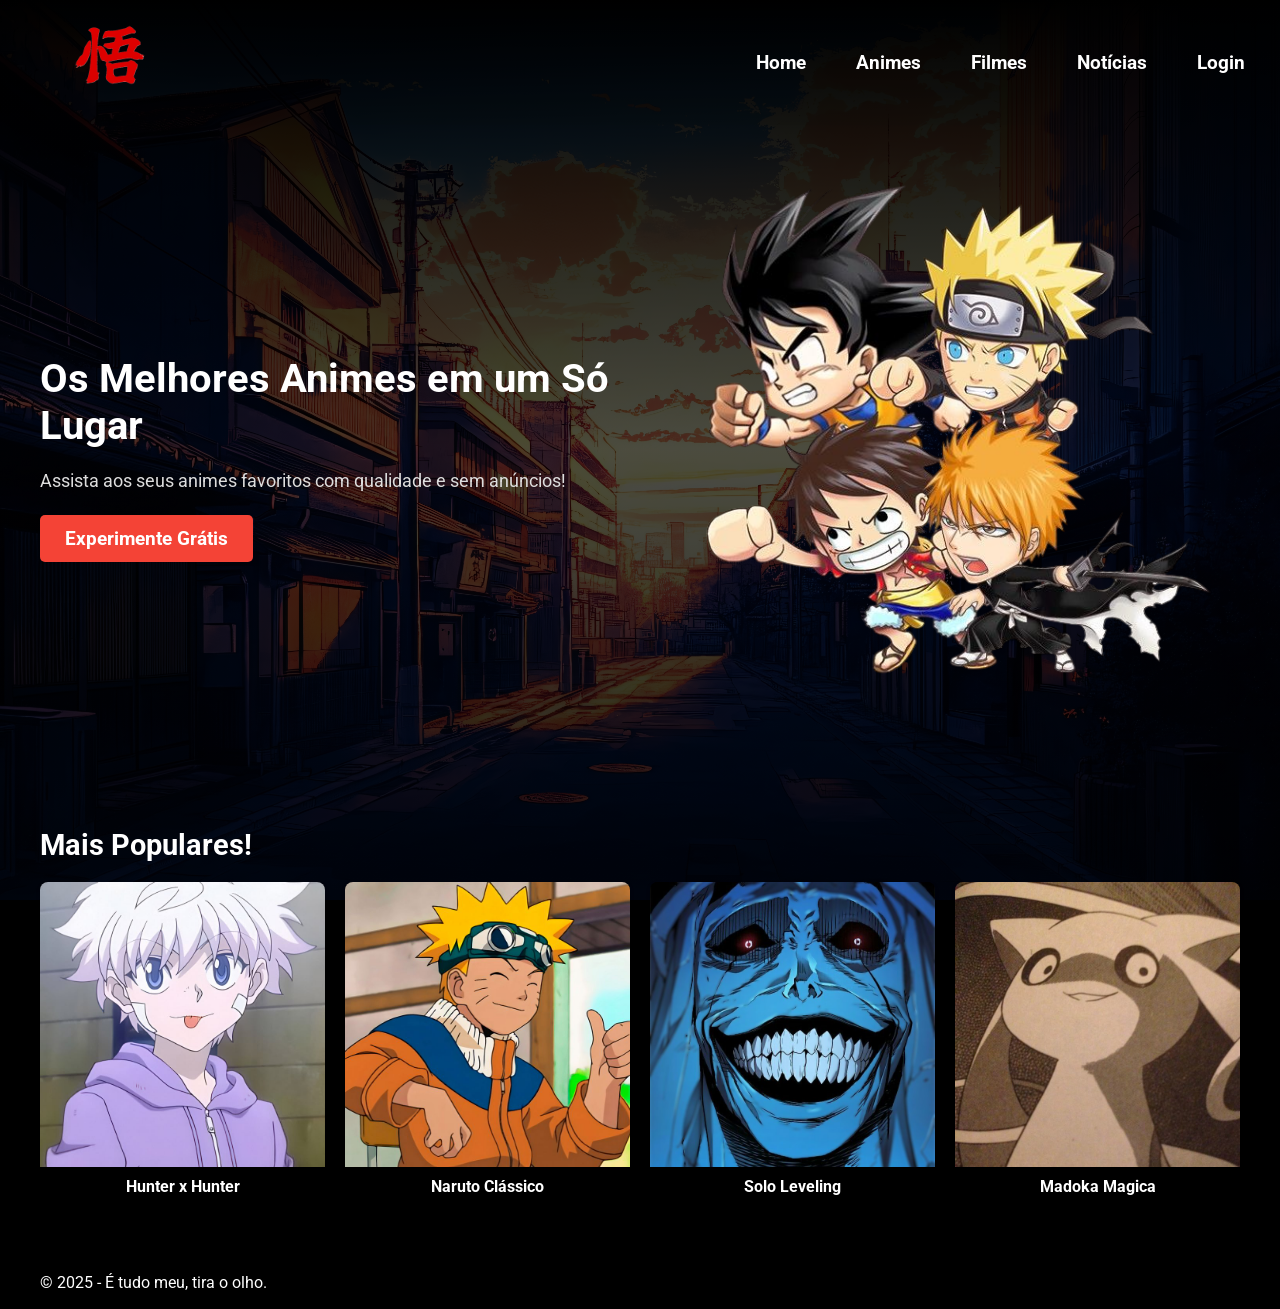
<file: index.html>
<!DOCTYPE html>
<html lang="pt-br">
  <head>
    <link href="https://fonts.googleapis.com/css2?family=Roboto:wght@400;700&display=swap" rel="stylesheet" />
    <meta charset="UTF-8" />
    <meta name="viewport" content="width=device-width, initial-scale=1.0" />
    <title>Cruntirol</title>
    <link rel="icon" href="./Assets/logo vermelha.png" type="image/x-icon" />
    <link rel="stylesheet" href="./Home/style.css" />
    
  </head>
  <body>
    <header>
      <div class="container">
        <div class="logo">
          <a href="#"><img src="./Assets/logo vermelha.png" /></a>
        </div>
        <nav>
          <ul>
            <li><a href="./index.html">Home</a></li>
            <li><a href="./Animes/animes.html">Animes</a></li>
            <li><a href="./Filmes/filmes.html">Filmes</a></li>
            <li><a href="https://myanimelist.net/news">Notícias</a></li>
            <li><a class="homeLink" href="./Login/login.html">Login</a></li>
          </ul>
        </nav>
      </div>
    </header>
    <main>
      <section class="hero">
        <div class="container">
          <div class="hero-content">
            <h2>Os Melhores Animes em um Só Lugar</h2>
            <p>Assista aos seus animes favoritos com qualidade e sem anúncios!</p>
            <a href="#" class="botao destaque">Experimente Grátis</a>
          </div>
          <div class="hero-image">
            <img src="./Assets/cf83c76ba3d88e40bd9fecb044db35d7-Photoroom.png" alt="goku" />
          </div>
        </div>
      </section>
      <section class="destaques">
        <div class="container">
          <h3>Mais Populares!</h3>
          <div class="lista-animes">
            <div class="card-anime">
              <img src="./Assets/killua.jpg" alt="Anime 1" />
              <h4>Hunter x Hunter</h4>
            </div>
            <div class="card-anime">
              <img src="./Assets/naruto.jpg" alt="Anime 2" />
              <h4>Naruto Clássico</h4>
            </div>
            <div class="card-anime">
              <img src="./Assets/solo.jpg" alt="Anime 3" />
              <h4>Solo Leveling</h4>
            </div>
            <div class="card-anime">
              <img src="./Assets/madoka.jpg" alt="Anime 4" />
              <h4>Madoka Magica</h4>
            </div>
          </div>
        </div>
      </section>
    </main>
    <footer>
      <div class="container">
        <p>&copy; 2025 - É tudo meu, tira o olho.</p>
      </div>
    </footer>
  </body>
</html>
</file>
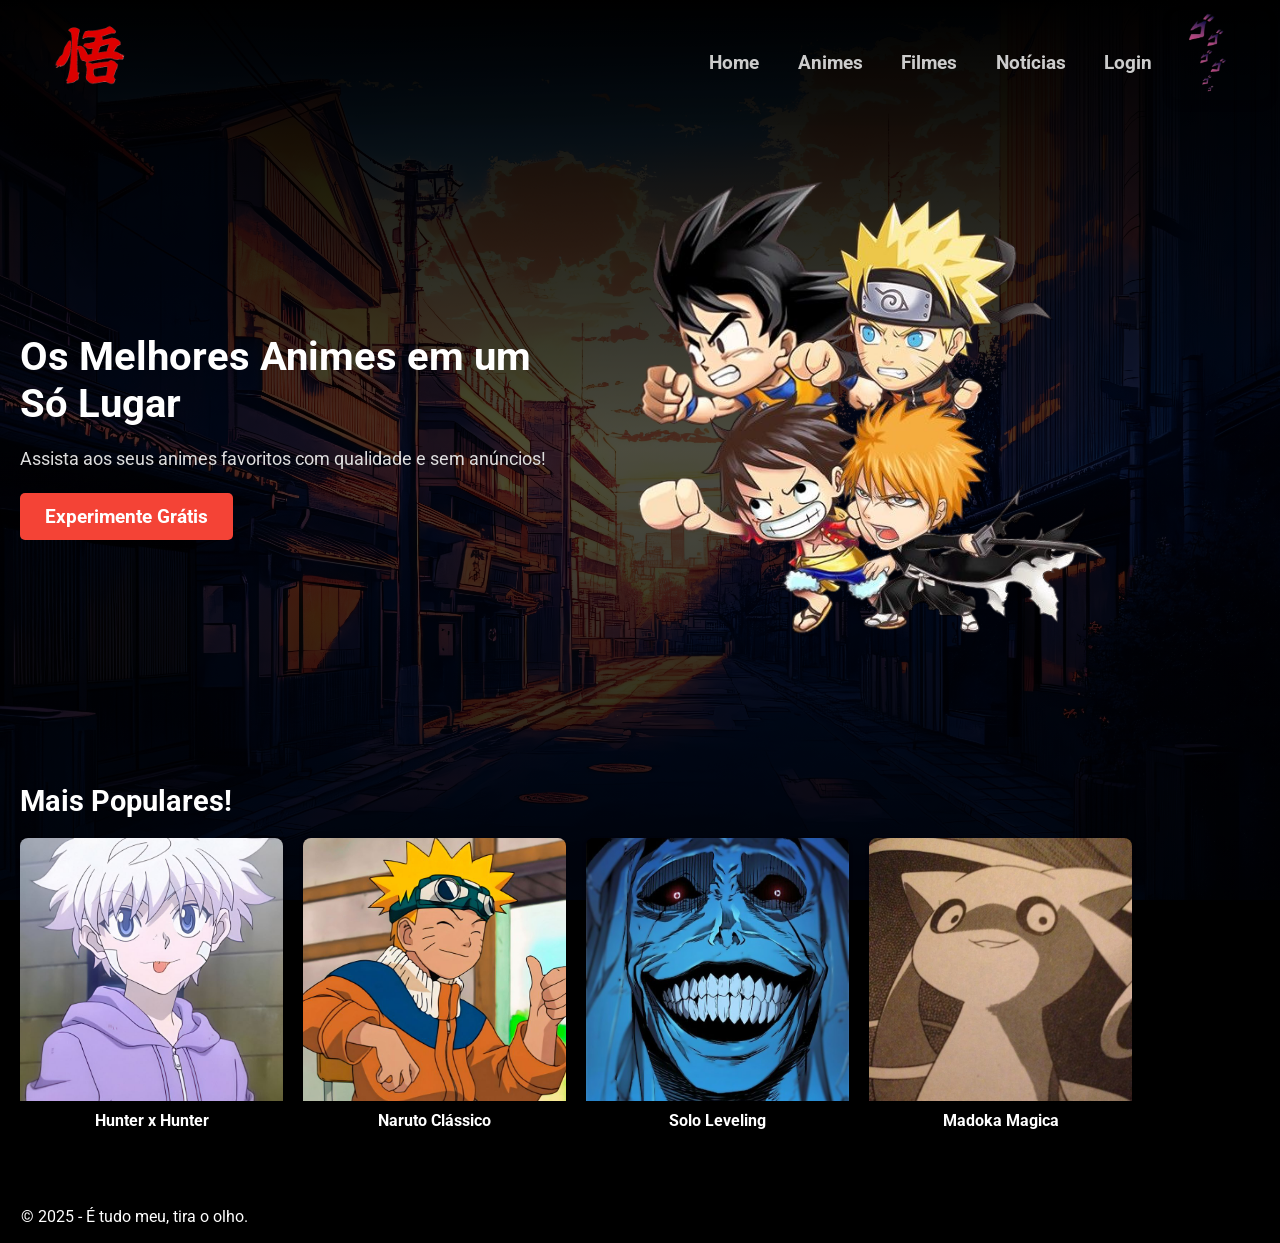
<file: Index.html>
<!DOCTYPE html>
<html lang="pt-br">
  <head>
    <link href="https://fonts.googleapis.com/css2?family=Roboto:wght@400;700&display=swap" rel="stylesheet" />
    <meta charset="UTF-8" />
    <meta name="viewport" content="width=device-width, initial-scale=1.0" />
    <title>Cruntirol</title>
    <link rel="icon" href="./Assets/logo vermelha.png" type="image/x-icon" />
    <link rel="stylesheet" href="style.css" />
  </head>
  <body>
    <header>
      <div class="container">
        <div class="logo">
          <a href="#"><img src="./Assets/logo vermelha.png" /></a>
        </div>
        <div class="top-right-image">
          <a href="https://x.com/MiekoVT/status/1916982618026844667"target="_blank">
          <img src="./Assets/imagem_2025-05-01_003613489-removebg-preview.png" />
          </a>
        </div>
        <nav>
          <ul>
            <li><a href="#">Home</a></li>
            <li><a href="./Animes/animes.html">Animes</a></li>
            <li><a href="./Filmes/filmes.html">Filmes</a></li>
            <li><a href="https://myanimelist.net/news">Notícias</a></li>
            <li><a class="homeLink" href="./Login/login.html">Login</a></li>
          </ul>
        </nav>
      </div>
    </header>
    <main>
      <section class="hero">
        <div class="container">
          <div class="hero-content">
            <h2>Os Melhores Animes em um Só Lugar</h2>
            <p>Assista aos seus animes favoritos com qualidade e sem anúncios!</p>
            <a href="#" class="botao destaque">Experimente Grátis</a>
          </div>
          <div class="hero-image">
            <img src="./Assets/cf83c76ba3d88e40bd9fecb044db35d7-Photoroom.png" alt="goku" />
          </div>
        </div>
      </section>
      <section class="destaques">
        <div class="container">
          <h3>Mais Populares!</h3>
          <div class="lista-animes">
            <div class="card-anime">
              <img src="./Assets/killua.jpg" alt="Anime 1" />
              <h4>Hunter x Hunter</h4>
            </div>
            <div class="card-anime">
              <img src="./Assets/naruto.jpg" alt="Anime 2" />
              <h4>Naruto Clássico </h4>
            </div>
            <div class="card-anime">
              <img src="./Assets/solo.jpg" alt="Anime 3" />
              <h4>Solo Leveling</h4>
            </div>
            <div class="card-anime">
              <img src="./Assets/madoka.jpg" alt="Anime 4" />
              <h4>Madoka Magica</h4>
            </div>
          </div>
        </div>
      </section>
    </main>
    <footer>
      <div class="container">
        <p>&copy; 2025 - É tudo meu, tira o olho.</p>
      </div>
    </footer>
  </body>
</html>
</file>
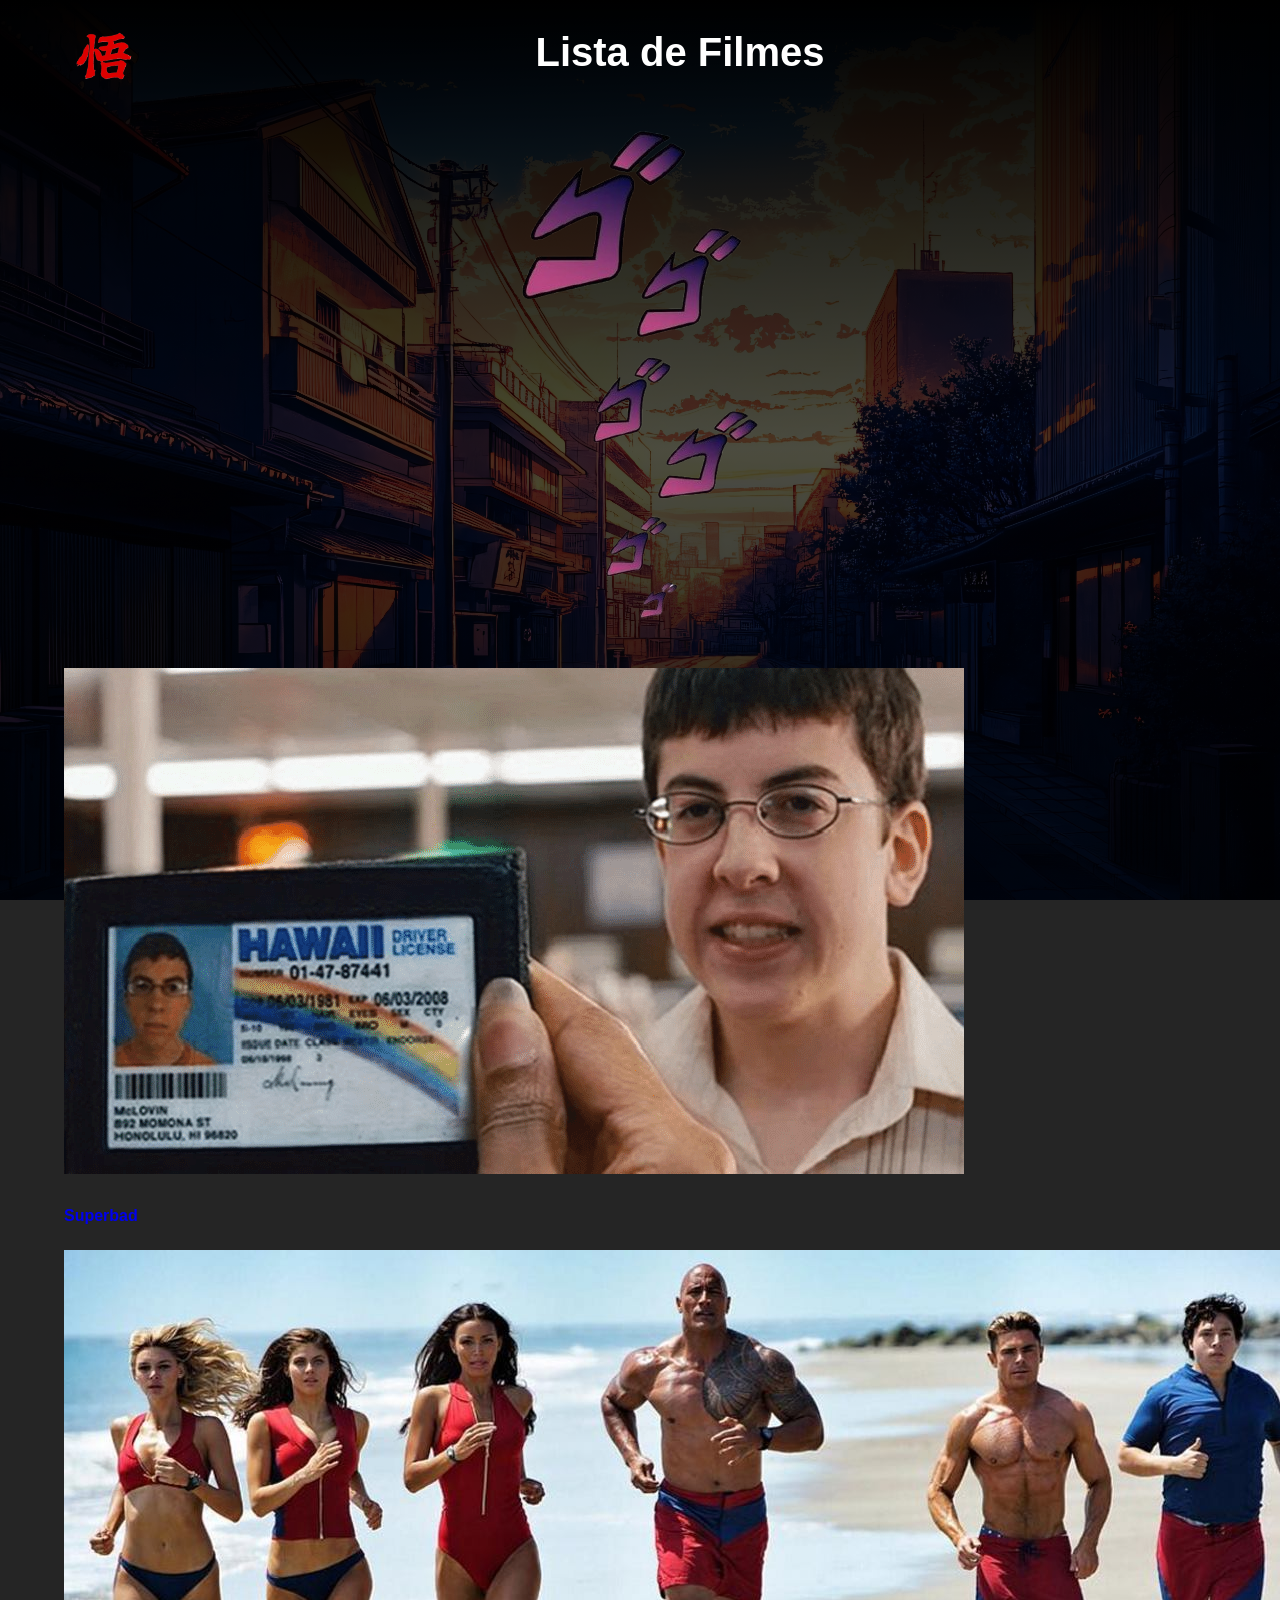
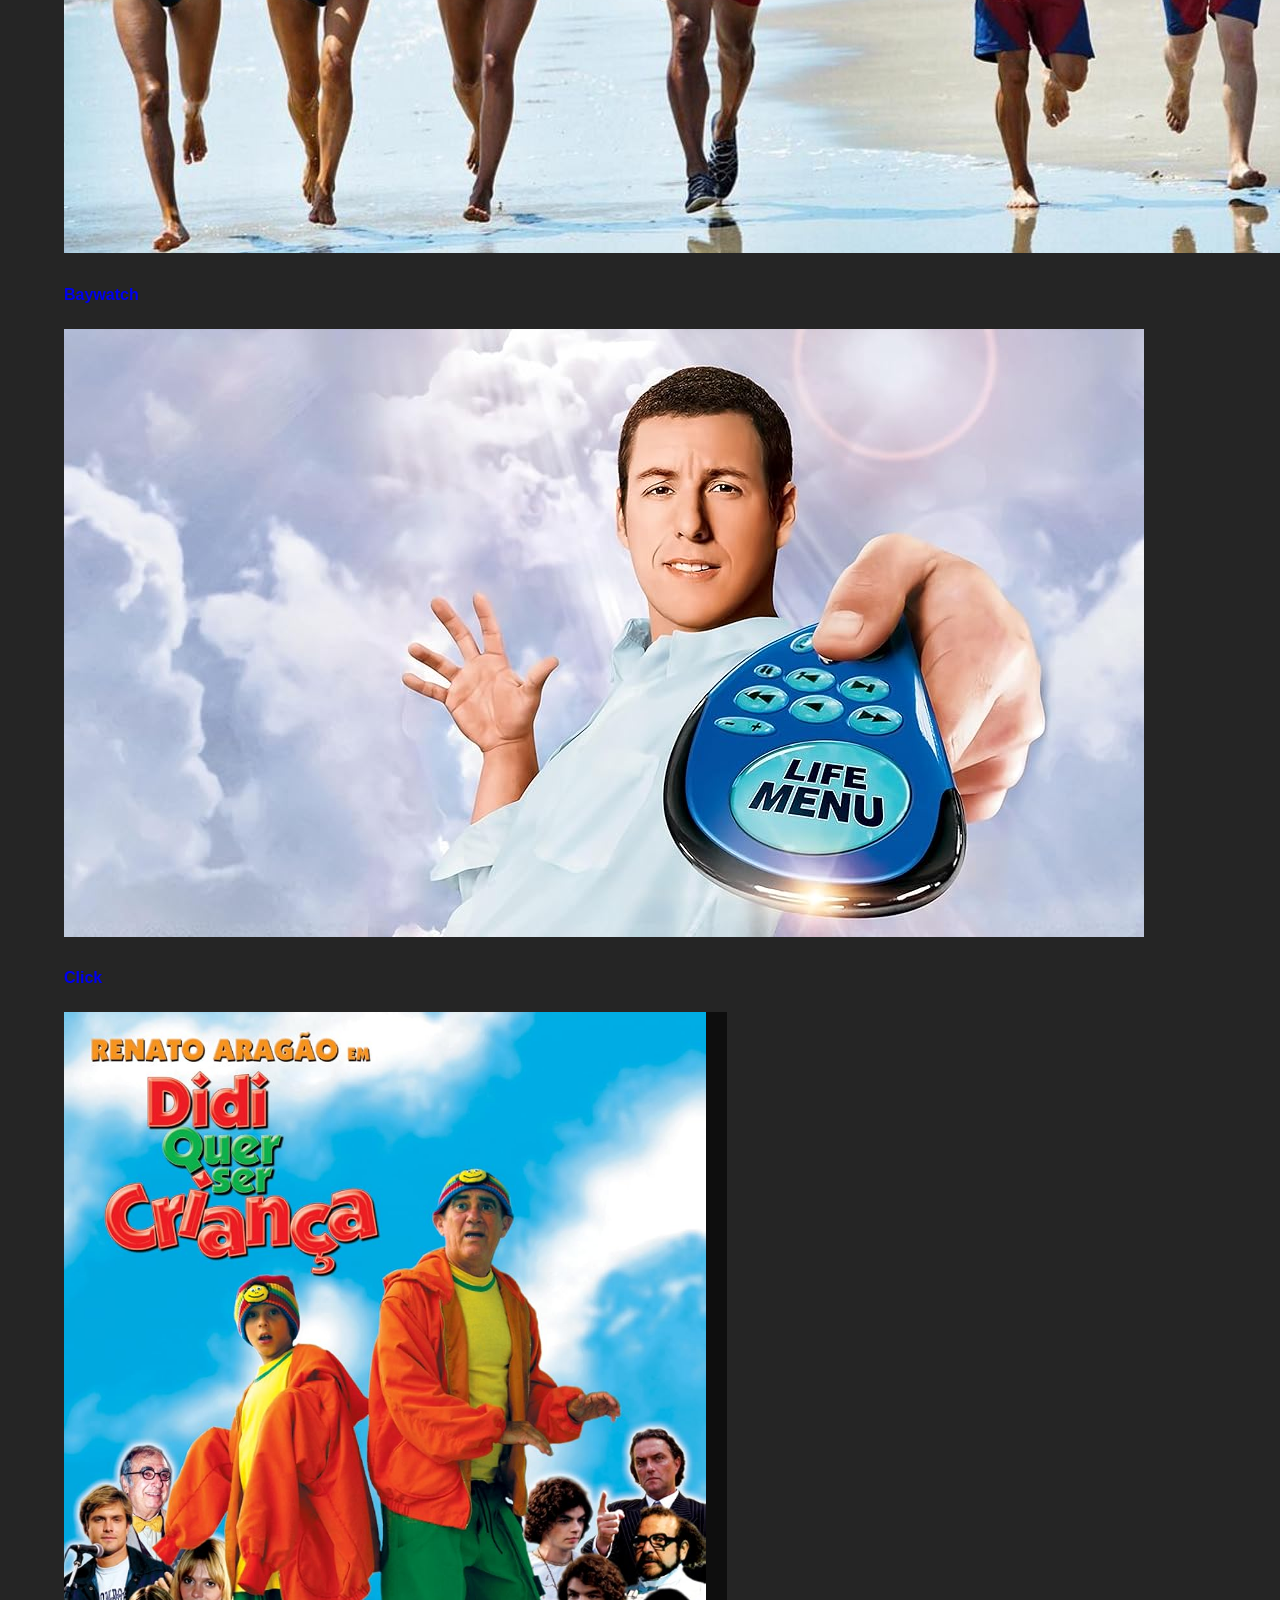
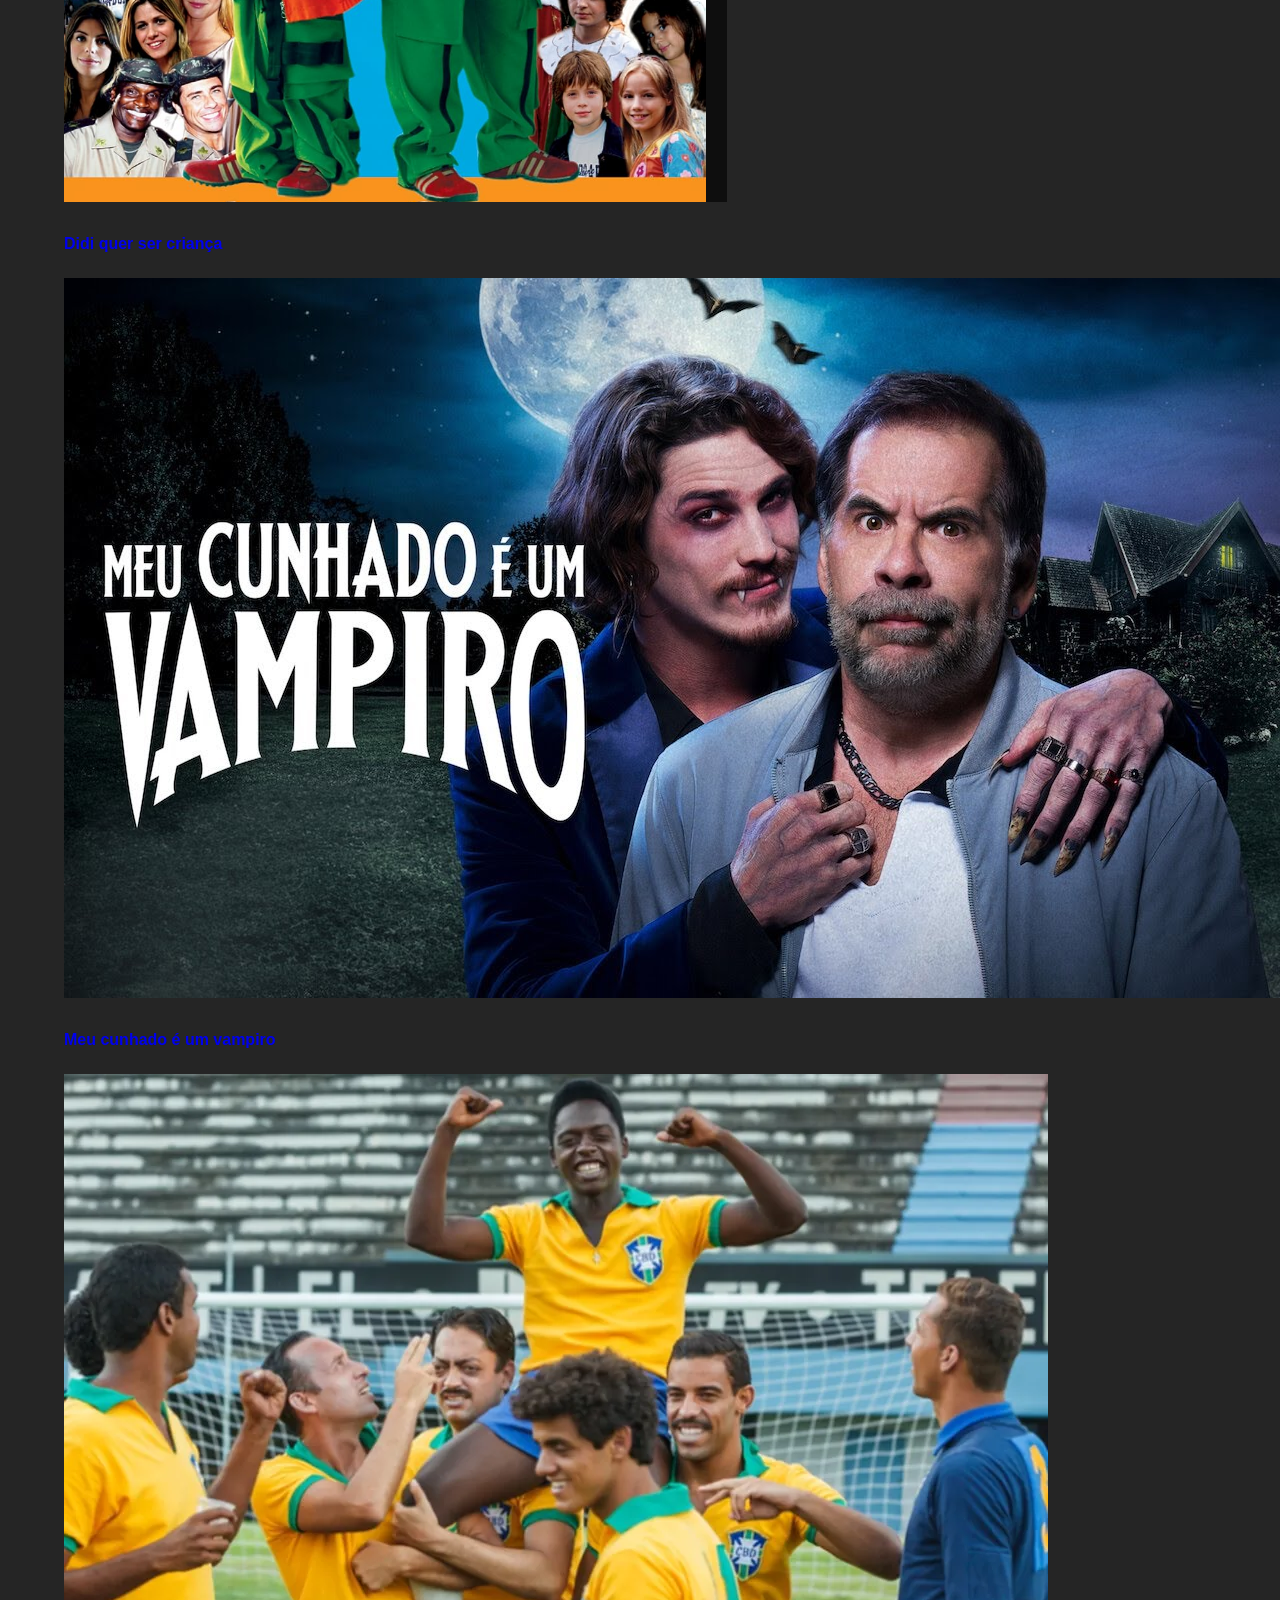
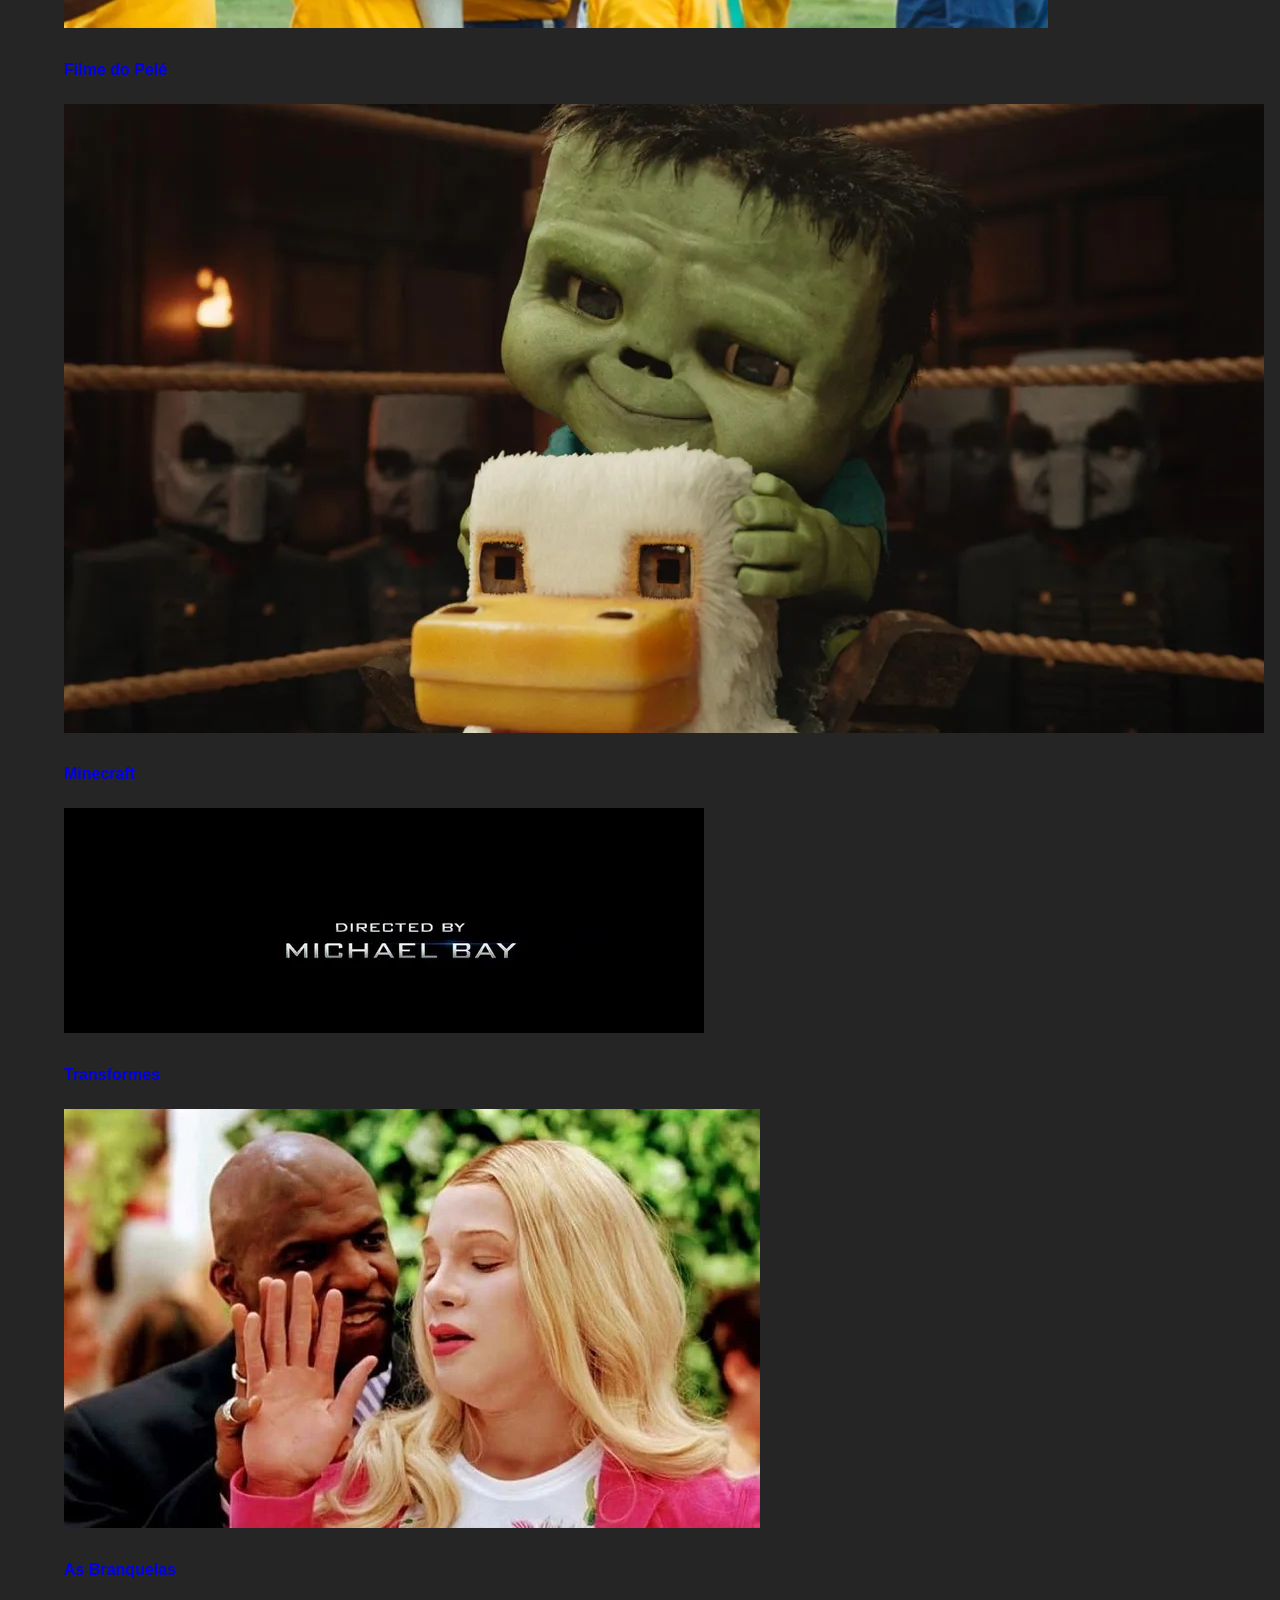
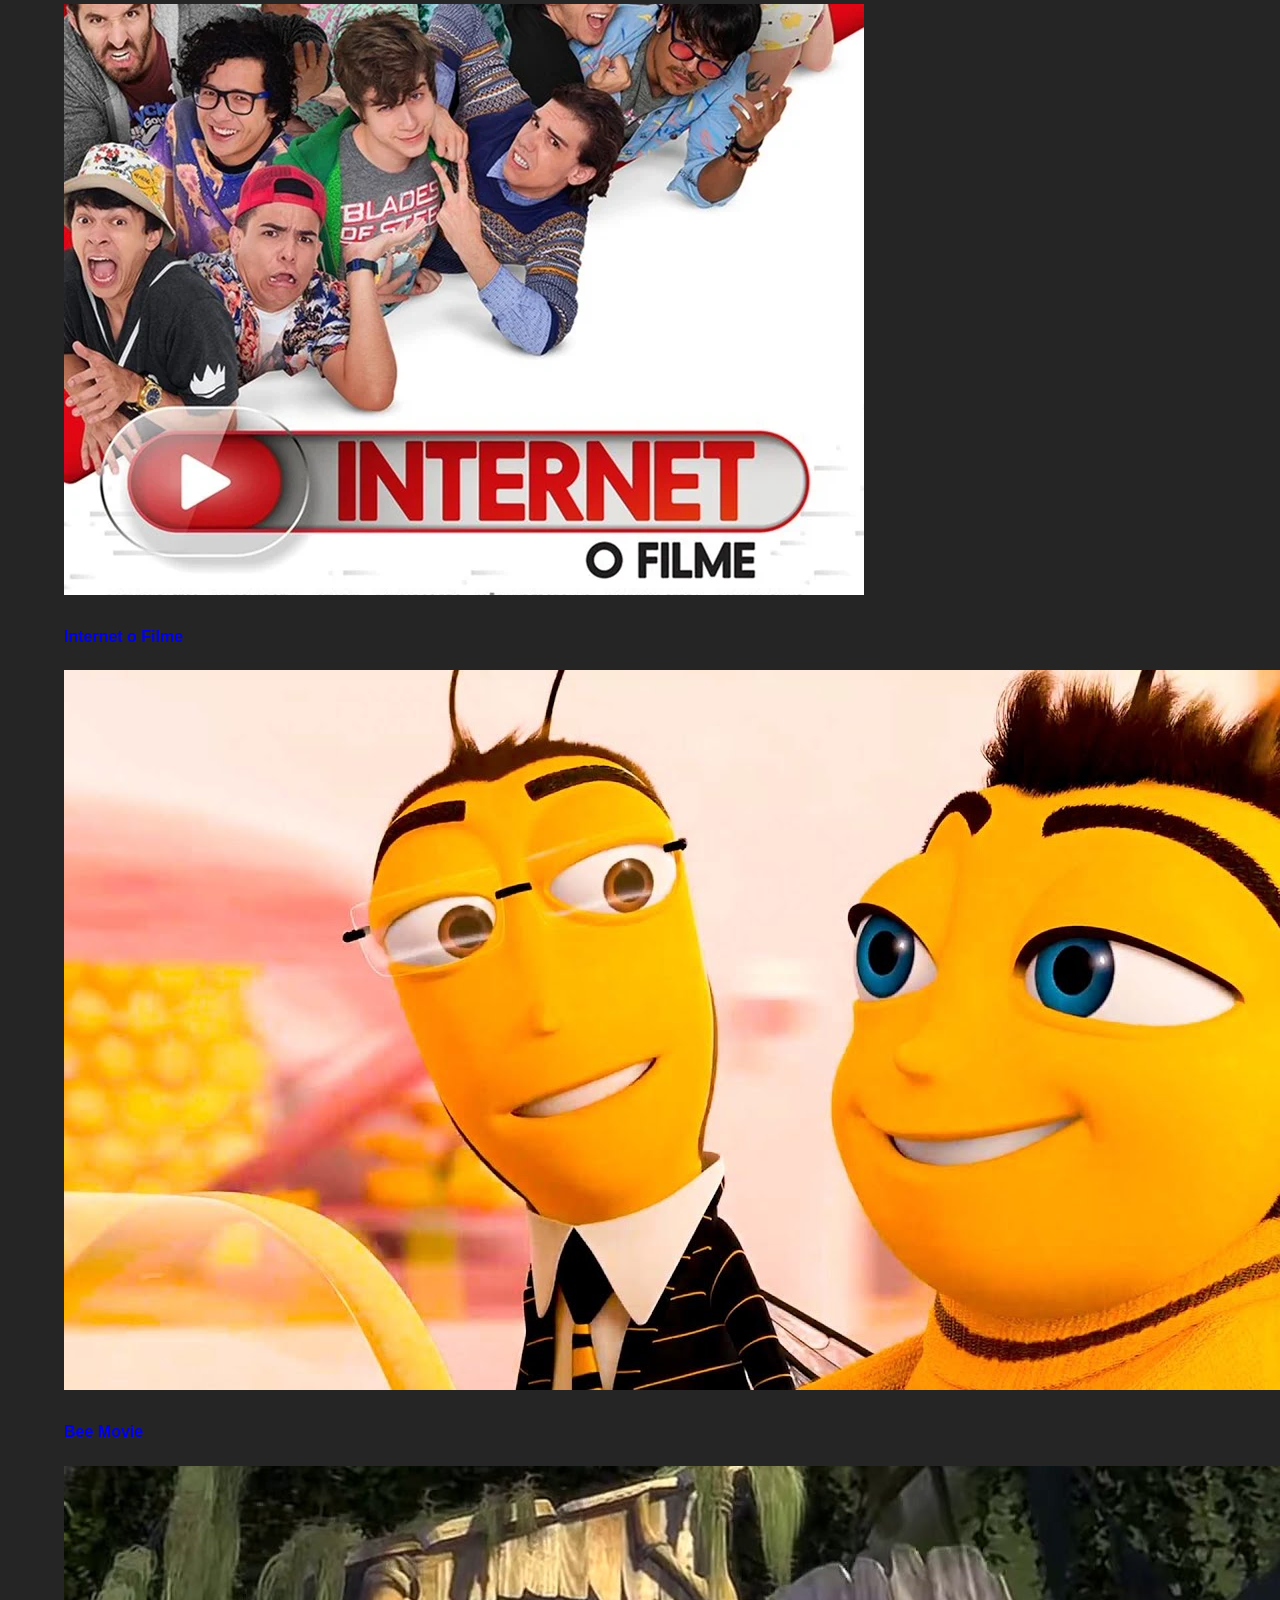
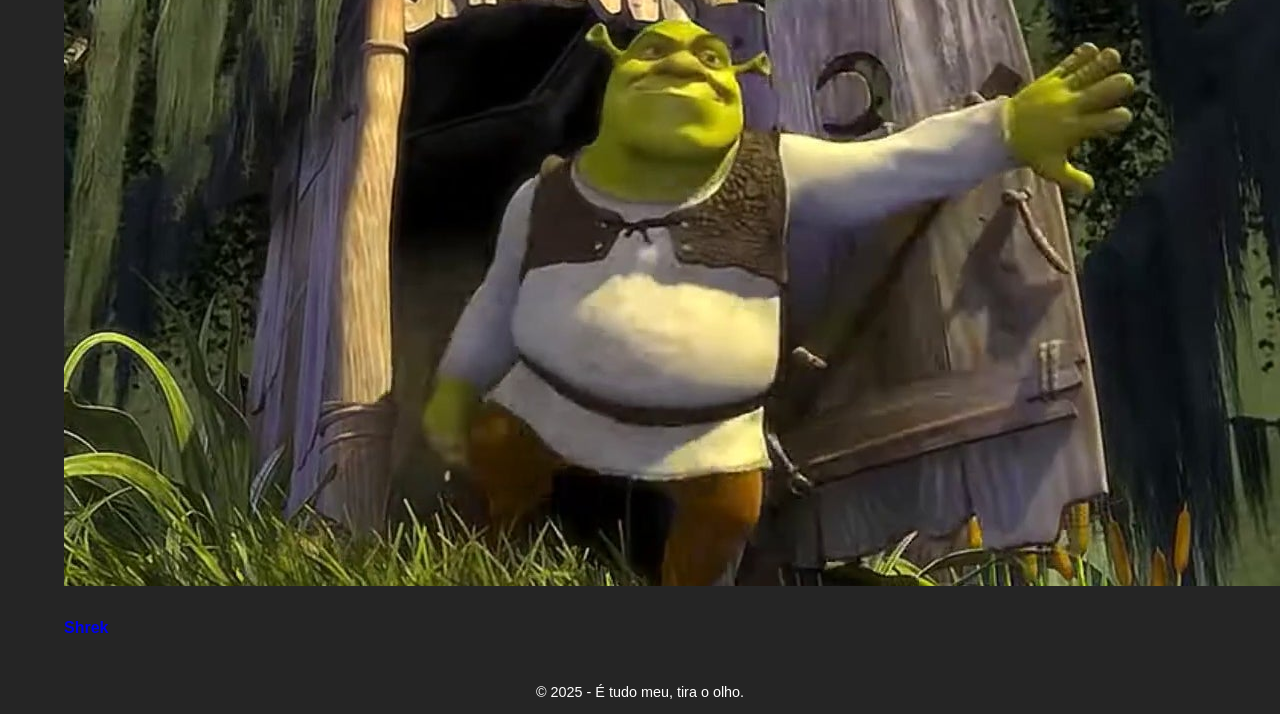
<file: Filmes/index.html>
<!DOCTYPE html>
<html lang="pt-br">
<head>
    <meta charset="UTF-8">
    <meta name="viewport" content="width=device-width, initial-scale=1.0">
    <title>Lista de Animes</title>
    <link rel="stylesheet" href="style.css">
    <link rel="icon" href="../Home/Assets/logo vermelha.png" type="image/x-icon" />
</head>
<body>
    <header>
        <div class="container">
            <div class="logo">
                <a href="../Home/Index.html"><img src="../Home/Assets/logo vermelha.png" alt="Logo Cruntirol"></a>
            </div>
            <h1>Lista de Filmes</h1>
        </div>
        <div class="header-image">
          <img src="../Home/Assets/imagem_2025-05-01_003613489-removebg-preview.png" alt="Jojo">
      </div>
    </header>
    <main>
        <section class="anime-list">
            <div class="container">
                <ul>
                    <li>
                        <a href="https://youtube.com/shorts/GQcg8JvQWT8?si=O_ZxrRha7a_unxFw" target="_blank">
                            <img src="../Filmes/Assets/superbad.png" alt="Superbad">
                            <h4>Superbad</h4>
                        </a>
                    </li>
                    <li>
                        <a href="https://www.youtube.com/watch?v=iY0h3nlhdLE&list=PL8LI0Ipx_iu8htbO7aHj3XTz7l1HNtXl0&index=9" target="_blank">
                            <img src="../Filmes/Assets/beywat.png" alt="Baywatch">
                            <h4>Baywatch</h4>
                        </a>
                    </li>
                    <li>
                        <a href="https://youtu.be/lIw6ZM0ot5c?si=ALdUlo922pNkjopY&t=3219" target="_blank">
                            <img src="../Filmes/Assets/click.png" alt="Click">
                            <h4>Click</h4>
                        </a>
                    </li>
                    <li>
                        <a href="https://www.youtube.com/shorts/t5FcA60q0JA" target="_blank">
                            <img src="../Filmes/Assets/didi.png" alt="Didi quer ser criança">
                            <h4>Didi quer ser criança</h4>
                        </a>
                    </li>
                    <li>
                        <a href="https://youtu.be/zNR-UNWDYPs?si=MTlbxDub2Jw6zcfV&t=32" target="_blank">
                            <img src="./Assets/cunhado.png" alt="Meu cunhado é um vampiro">
                            <h4>Meu cunhado é um vampiro</h4>
                        </a>
                    </li>
                    <li>
                        <a href="https://www.youtube.com/watch?v=-vut5q_Z3Rc" target="_blank">
                            <img src="./Assets/pele.png" alt="Filme do Pelé">
                            <h4>Filme do Pelé</h4>
                        </a>
                    </li>
                    <li>
                      <a href="https://www.youtube.com/shorts/cCWzwhjn4AM" target="_blank">
                        <img src="./Assets/minecraft.png" alt="Minecraft">
                        <h4>Minecraft</h4>
                      </a>
                    </li>
                    <li>
                      <a href="https://www.youtube.com/watch?v=YhT6pNIgysk" target="_blank">
                        <img src="./Assets/trasformes.png" alt="Transformes">
                        <h4>Transformes</h4>
                      </a>
                    </li>
                    <li>
                      <a href="https://youtu.be/cpJvtasZkRc?t=12" target="_blank">
                        <img src="./Assets/branquelas.png" alt="As Branquelas">
                        <h4>As Branquelas</h4>
                      </a>
                    </li>
                    <li>
                      <a href="https://www.youtube.com/watch?v=q0mNGt1jodc" target="_blank">
                        <img src="./Assets/internet-o-filme.png" alt="Internet o Filme">
                        <h4>Internet o Filme</h4>
                      </a>
                    </li>
                    <li>
                      <a href="https://www.youtube.com/watch?v=I3EEhcLlKdo" target="_blank">
                        <img src="./Assets/beemovie.png" alt="Bee Movie">
                        <h4>Bee Movie</h4>
                      </a>
                    </li>
                    <li>
                      <a href="https://www.youtube.com/watch?v=P6antjcBFZ4" target="_blank">
                        <img src="./Assets/skerek.png" alt="Shrek">
                        <h4>Shrek</h4>
                      </a>
                    </li>
                </ul>
            </div>
        </section>
    </main>
    <footer>
        <div class="container">
            <p>&copy; 2025 - É tudo meu, tira o olho.</p>
        </div>
    </footer>
</body>
</html>
</file>
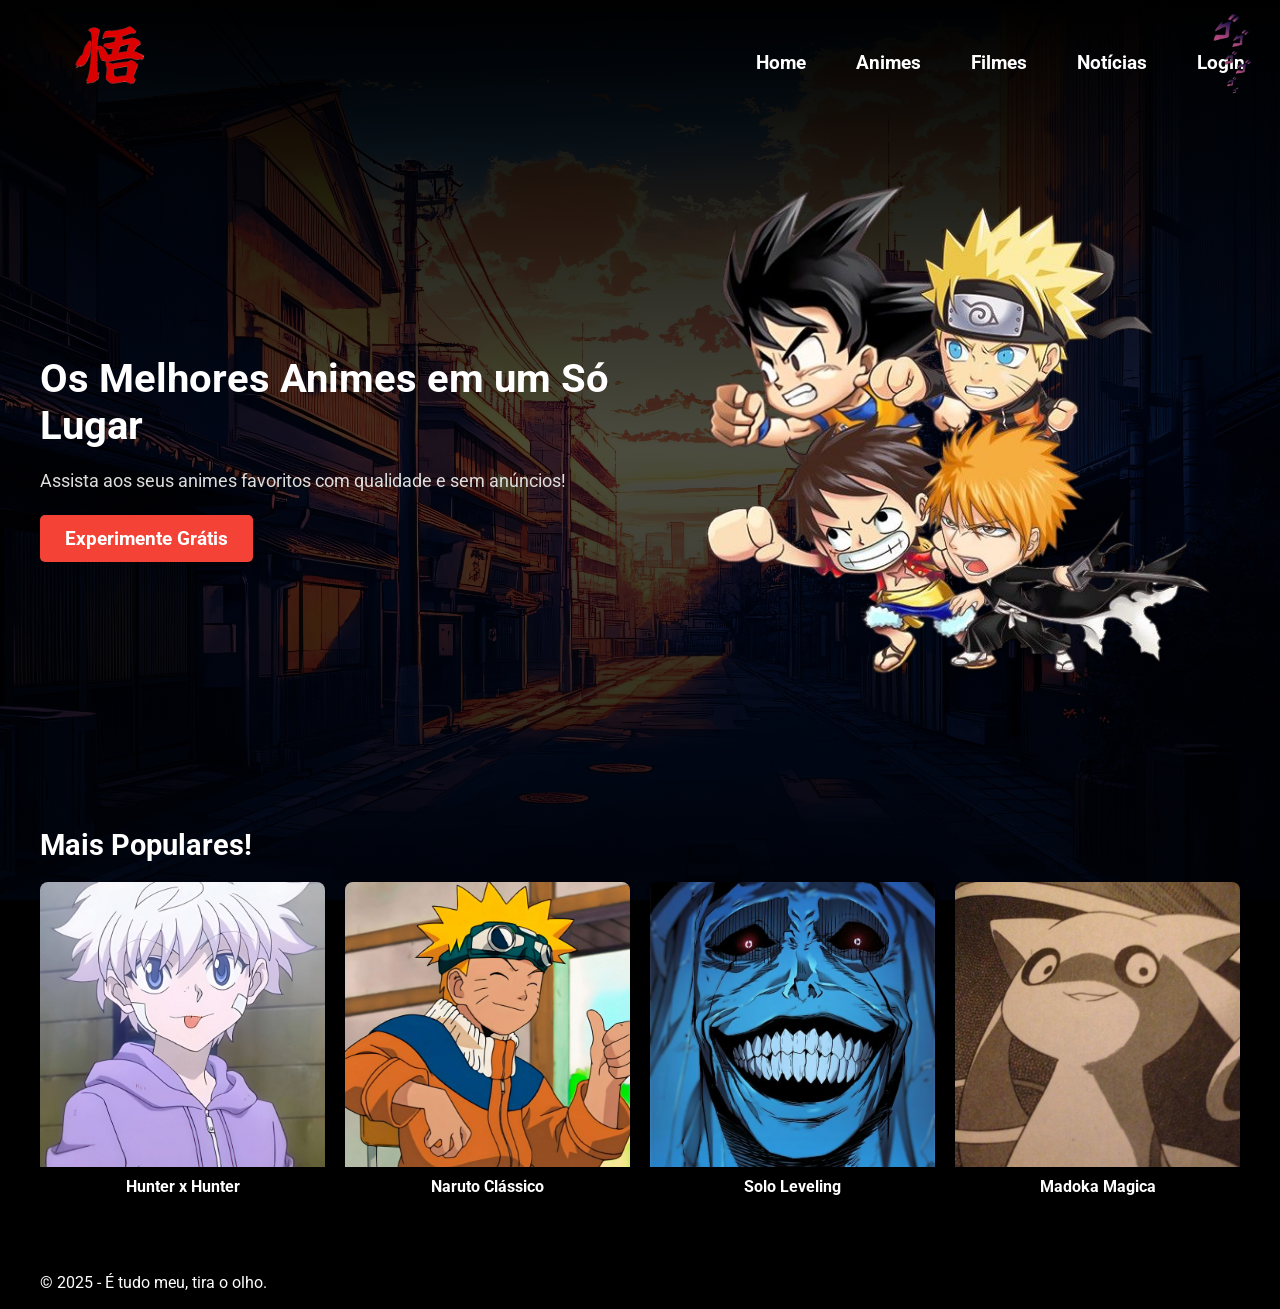
<file: Home/index.html>
<!DOCTYPE html>
<html lang="pt-br">
  <head>
    <link href="https://fonts.googleapis.com/css2?family=Roboto:wght@400;700&display=swap" rel="stylesheet" />
    <meta charset="UTF-8" />
    <meta name="viewport" content="width=device-width, initial-scale=1.0" />
    <title>Cruntirol</title>
    <link rel="icon" href="/Assets/logo vermelha.png" type="image/x-icon" />
    <link rel="stylesheet" href="style.css" />
  </head>
  <body>
    <header>
      <div class="container">
        <div class="logo">
          <a href="#"><img src="./Assets/logo vermelha.png" /></a>
        </div>
        <div class="top-right-image">
          <a href="https://x.com/MiekoVT/status/1916982618026844667"target="_blank">
          <img src="/Assets/imagem_2025-05-01_003613489-removebg-preview.png" />
          </a>
        </div>
        <nav>
          <ul>
            <li><a href="#">Home</a></li>
            <li><a href="../Animes/animes.html">Animes</a></li>
            <li><a href="../Filmes/filmes.html">Filmes</a></li>
            <li><a href="https://myanimelist.net/news">Notícias</a></li>
            <li><a class="homeLink" href="../Login/login.html">Login</a></li>
          </ul>
        </nav>
      </div>
    </header>
    <main>
      <section class="hero">
        <div class="container">
          <div class="hero-content">
            <h2>Os Melhores Animes em um Só Lugar</h2>
            <p>Assista aos seus animes favoritos com qualidade e sem anúncios!</p>
            <a href="#" class="botao destaque">Experimente Grátis</a>
          </div>
          <div class="hero-image">
            <img src="./Assets/cf83c76ba3d88e40bd9fecb044db35d7-Photoroom.png" alt="goku" />
          </div>
        </div>
      </section>
      <section class="destaques">
        <div class="container">
          <h3>Mais Populares!</h3>
          <div class="lista-animes">
            <div class="card-anime">
              <img src="./Assets/killua.jpg" alt="Anime 1" />
              <h4>Hunter x Hunter</h4>
            </div>
            <div class="card-anime">
              <img src="./Assets/naruto.jpg" alt="Anime 2" />
              <h4>Naruto Clássico </h4>
            </div>
            <div class="card-anime">
              <img src="./Assets/solo.jpg" alt="Anime 3" />
              <h4>Solo Leveling</h4>
            </div>
            <div class="card-anime">
              <img src="./Assets/madoka.jpg" alt="Anime 4" />
              <h4>Madoka Magica</h4>
            </div>
          </div>
        </div>
      </section>
    </main>
    <footer>
      <div class="container">
        <p>&copy; 2025 - É tudo meu, tira o olho.</p>
      </div>
    </footer>
  </body>
</html>
</file>
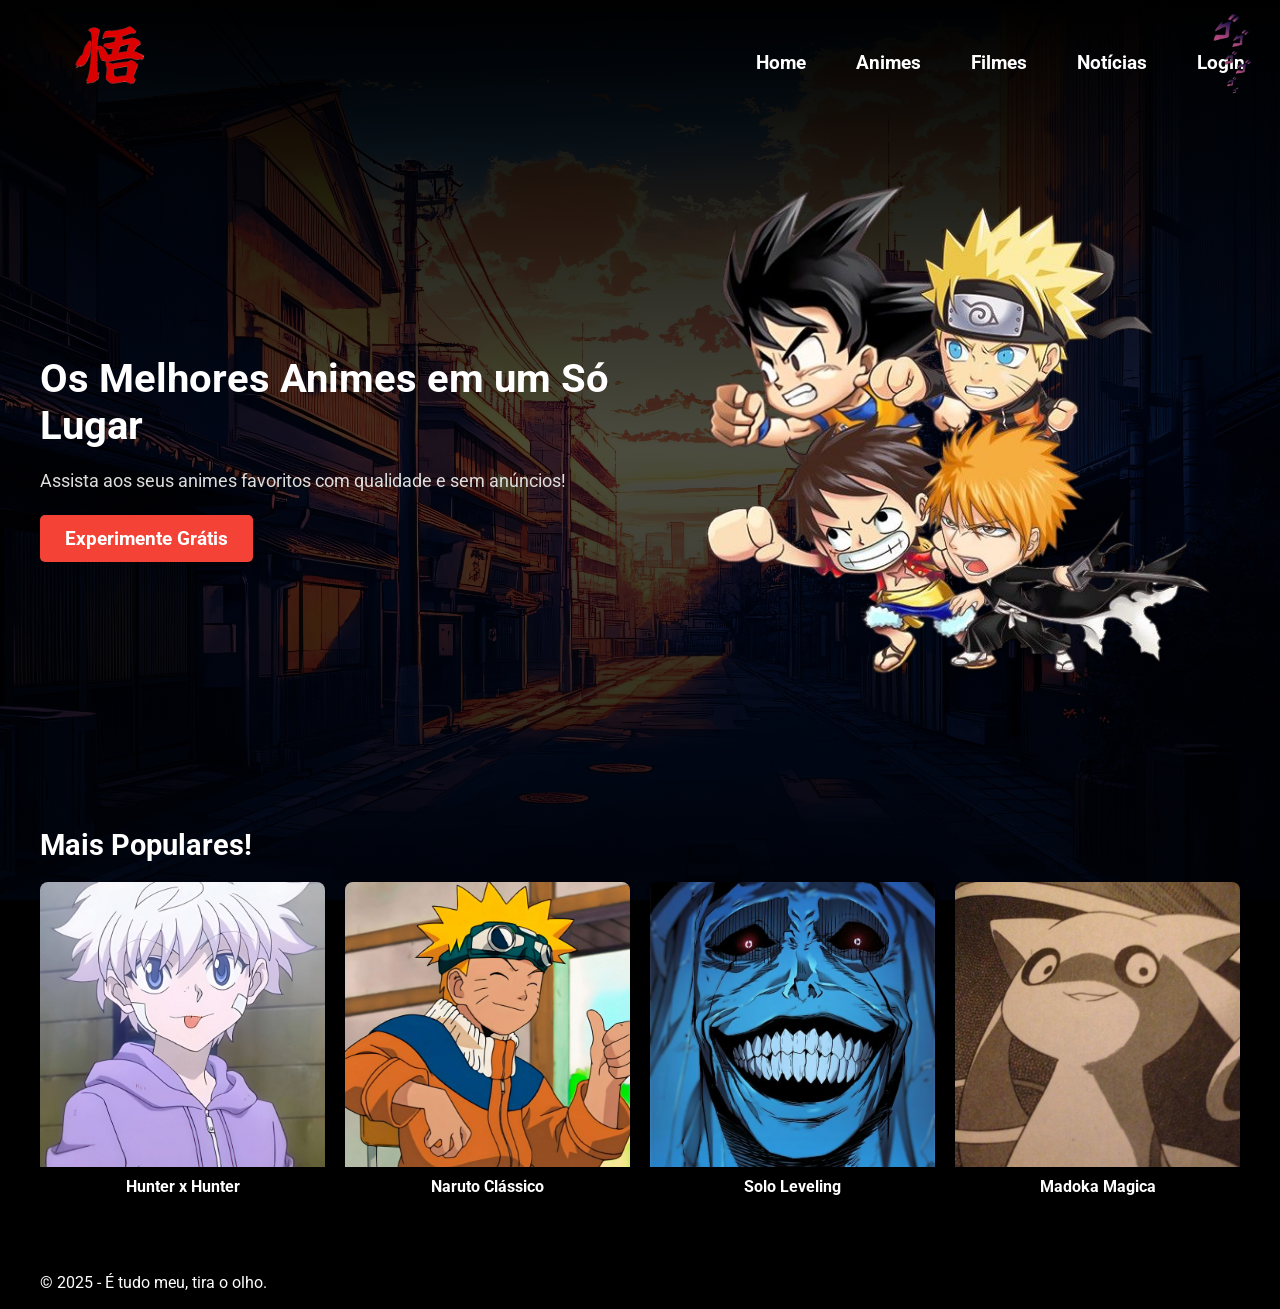
<file: Home/Index.html>
<!DOCTYPE html>
<html lang="pt-br">
  <head>
    <link href="https://fonts.googleapis.com/css2?family=Roboto:wght@400;700&display=swap" rel="stylesheet" />
    <meta charset="UTF-8" />
    <meta name="viewport" content="width=device-width, initial-scale=1.0" />
    <title>Cruntirol</title>
    <link rel="icon" href="./Assets/logo vermelha.png" type="image/x-icon" />
    <link rel="stylesheet" href="style.css" />
  </head>
  <body>
    <header>
      <div class="container">
        <div class="logo">
          <a href="#"><img src="./Assets/logo vermelha.png" /></a>
        </div>
        <div class="top-right-image">
          <a href="https://x.com/MiekoVT/status/1916982618026844667"target="_blank">
          <img src="./Assets/imagem_2025-05-01_003613489-removebg-preview.png" />
          </a>
        </div>
        <nav>
          <ul>
            <li><a href="#">Home</a></li>
            <li><a href="../Animes/animes.html">Animes</a></li>
            <li><a href="../Filmes/filmes.html">Filmes</a></li>
            <li><a href="https://myanimelist.net/news">Notícias</a></li>
            <li><a class="homeLink" href="../Login/login.html">Login</a></li>
          </ul>
        </nav>
      </div>
    </header>
    <main>
      <section class="hero">
        <div class="container">
          <div class="hero-content">
            <h2>Os Melhores Animes em um Só Lugar</h2>
            <p>Assista aos seus animes favoritos com qualidade e sem anúncios!</p>
            <a href="#" class="botao destaque">Experimente Grátis</a>
          </div>
          <div class="hero-image">
            <img src="./Assets/cf83c76ba3d88e40bd9fecb044db35d7-Photoroom.png" alt="goku" />
          </div>
        </div>
      </section>
      <section class="destaques">
        <div class="container">
          <h3>Mais Populares!</h3>
          <div class="lista-animes">
            <div class="card-anime">
              <img src="./Assets/killua.jpg" alt="Anime 1" />
              <h4>Hunter x Hunter</h4>
            </div>
            <div class="card-anime">
              <img src="./Assets/naruto.jpg" alt="Anime 2" />
              <h4>Naruto Clássico </h4>
            </div>
            <div class="card-anime">
              <img src="./Assets/solo.jpg" alt="Anime 3" />
              <h4>Solo Leveling</h4>
            </div>
            <div class="card-anime">
              <img src="./Assets/madoka.jpg" alt="Anime 4" />
              <h4>Madoka Magica</h4>
            </div>
          </div>
        </div>
      </section>
    </main>
    <footer>
      <div class="container">
        <p>&copy; 2025 - É tudo meu, tira o olho.</p>
      </div>
    </footer>
  </body>
</html>
</file>
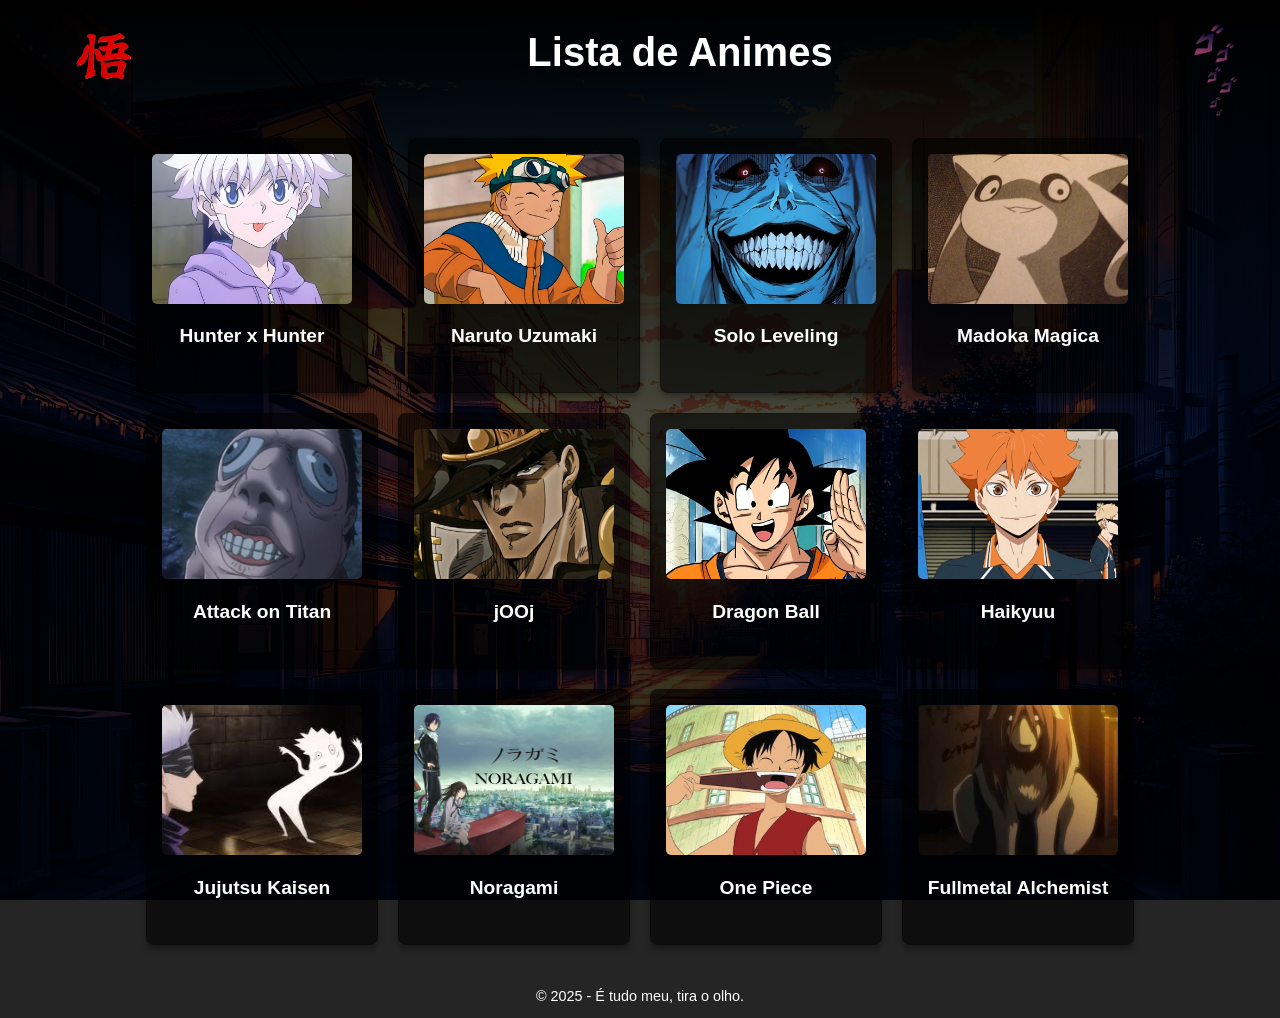
<file: Animes/animes.html>
<!DOCTYPE html>
<html lang="pt-br">
<head>
    <meta charset="UTF-8">
    <meta name="viewport" content="width=device-width, initial-scale=1.0">
    <title>Lista de Animes</title>
    <link rel="stylesheet" href="style.css">
    <link rel="icon" href="../Assets/logo vermelha.png" type="image/x-icon" />
</head>
<body>
    <header>
        <div class="container">
            <div class="logo">
                <a href="../index.html"><img src="../Assets/logo vermelha.png" alt="Logo Cruntirol"></a>
            </div>
            <h1>Lista de Animes</h1>
        </div>
        <div class="jojoimg">
          <img src="../Assets/imagem_2025-05-01_003613489-removebg-preview.png" alt="Jojo">
      </div>
    </header>
    <main>
        <section class="animelist ">
            <div class="container">
                <ul>
                    <li>
                      <a href="https://www.crunchyroll.com/pt-br/series/GY3VKX1MR/hunter-x-hunter" target="_blank">
                        <img src="../Assets/killua.jpg" alt="Hunter x Hunter">
                        <h4>Hunter x Hunter</h4>
                      </a>
                    </li>
                    <a href="https://www.crunchyroll.com/pt-br/series/GY9PJ5KWR/naruto"target="_blank">
                    <li>
                      <img src="../Assets/naruto.jpg" alt="Naruto">
                      <h4>Naruto Uzumaki</h4>
                    </a>
                    </li>
                    <li>
                      <a href="https://www.crunchyroll.com/pt-br/series/GDKHZEJ0K/solo-leveling" target="_blank">
                        <img src="../Assets/solo.jpg" alt="Solo Leveling">
                        <h4>Solo Leveling</h4>
                      </a>
                    </li>
                    <li>
                      <a href="https://www.youtube.com/watch?v=dQw4w9WgXcQ" target="_blank">
                        <img src="../Assets/madoka.jpg" alt="Madoka Magica">
                        <h4>Madoka Magica</h4>
                      </a>
                    </li>
                    <li>
                      <a href="https://www.crunchyroll.com/pt-br/series/GR751KNZY/attack-on-titan" target="_blank">
                        <img src="./Assets/shinkek.jpg" alt="Attack on Titan">
                        <h4>Attack on Titan</h4>
                      </a>
                    </li>
                    <li>
                      <a href="https://www.crunchyroll.com/pt-br/series/GYP8DP1MY/jojos-bizarre-adventure" target="_blank">
                      <img src="./Assets/jotaro.jpg" alt="Jojo">
                      <h4>jOOj </h4>
                    </a>
                  </li>
                  <li>
                    <a href="https://www.crunchyroll.com/pt-br/series/G8DHV7W21/dragon-ball" target="_blank" >
                    <img src="./Assets/goku.jpg" alt="DBZ">
                    <h4>Dragon Ball</h4>
                  </a>
                </li>
                <li>
                  <a href="https://www.crunchyroll.com/pt-br/series/GY8VM8MWY/haikyu" target="_blank" rel="noopener noreferrer">
                  <img src="./Assets/hinata.jpg" alt="haikyuu">
                  <h4>Haikyuu </h4>
                </a>
              </li>
              <li><a href="https://www.crunchyroll.com/pt-br/series/GRDV0019R/jujutsu-kaisen" target="_blank" rel="noopener noreferrer">
                <img src="./Assets/Jujutsu.jpg" alt="jujutsu kaisen">
                <h4>Jujutsu Kaisen</h4>
              </a>
            </li>
            <li><a href="https://www.youtube.com/watch?v=dQw4w9WgXcQ" target="_blank" rel="noopener noreferrer">
              <img src="./Assets/noragami.avif" alt="noragami">
              <h4>Noragami</h4>
            </a>
              <li>
                <a href="https://www.crunchyroll.com/pt-br/series/GRMG8ZQZR/one-piece" target="_blank" rel="noopener noreferrer">
                <img src="./Assets/luffy.avif" alt="One Piece">
                <h4>One Piece</h4>
              </a>
                <li>
                  <a href="https://www.crunchyroll.com/pt-br/series/GRGGPG93R/fullmetal-alchemist-brotherhood" target="_blank">
                  <img src="./Assets/fullmetal.jpg" alt="fullmetal alchemist">
                  <h4>Fullmetal Alchemist</h4>
                </a>
              </li>
            </li>
          </li>
                </ul>
            </div>
        </section>
    </main>
    <footer>
        <div class="container">
            <p>&copy; 2025 - É tudo meu, tira o olho.</p>
        </div>
    </footer>
</body>
</html>
</file>
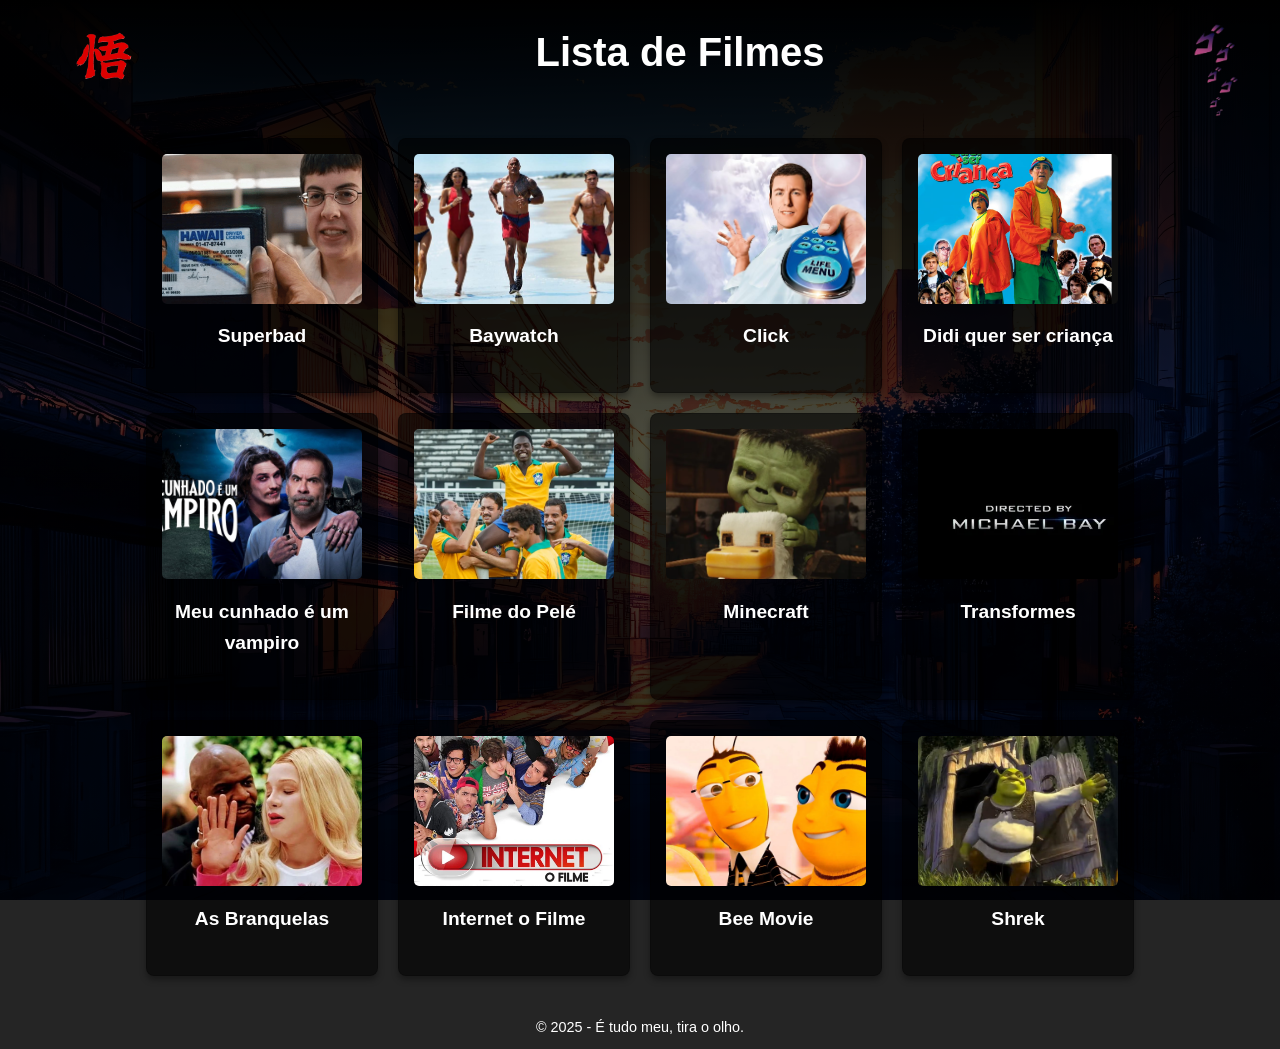
<file: Filmes/filmes.html>
<!DOCTYPE html>
<html lang="pt-br">
<head>
    <meta charset="UTF-8">
    <meta name="viewport" content="width=device-width, initial-scale=1.0">
    <title>Lista de Animes</title>
    <link rel="stylesheet" href="style.css">
    <link rel="icon" href="../Assets/logo vermelha.png" type="image/x-icon" />
</head>
<body>
    <header>
        <div class="container">
            <div class="logo">
                <a href="../index.html"><img src="../Assets/logo vermelha.png" alt="Logo Cruntirol"></a>
            </div>
            <h1>Lista de Filmes</h1>
        </div>
        <div class="jojoimg">
          <a href="https://x.com/MiekoVT/status/1916982618026844667" target="_blank">
            <img src="../Assets/imagem_2025-05-01_003613489-removebg-preview.png" />
          </a>
        </div>
    </header>
    <main>
        <section class="animelist">
            <div class="container">
                <ul>
                    <li>
                        <a href="https://youtube.com/shorts/GQcg8JvQWT8?si=O_ZxrRha7a_unxFw" target="_blank">
                            <img src="../Filmes/Assets/superbad.png" alt="Superbad">
                            <h4>Superbad</h4>
                        </a>
                    </li>
                    <li>
                        <a href="https://www.youtube.com/watch?v=iY0h3nlhdLE&list=PL8LI0Ipx_iu8htbO7aHj3XTz7l1HNtXl0&index=9" target="_blank">
                            <img src="../Filmes/Assets/beywat.png" alt="Baywatch">
                            <h4>Baywatch</h4>
                        </a>
                    </li>
                    <li>
                        <a href="https://youtu.be/lIw6ZM0ot5c?si=ALdUlo922pNkjopY&t=3219" target="_blank">
                            <img src="../Filmes/Assets/click.png" alt="Click">
                            <h4>Click</h4>
                        </a>
                    </li>
                    <li>
                        <a href="https://www.youtube.com/shorts/t5FcA60q0JA" target="_blank">
                            <img src="../Filmes/Assets/didi.png" alt="Didi quer ser criança">
                            <h4>Didi quer ser criança</h4>
                        </a>
                    </li>
                    <li>
                        <a href="https://youtu.be/zNR-UNWDYPs?si=MTlbxDub2Jw6zcfV&t=32" target="_blank">
                            <img src="./Assets/cunhado.png" alt="Meu cunhado é um vampiro">
                            <h4>Meu cunhado é um vampiro</h4>
                        </a>
                    </li>
                    <li>
                        <a href="https://www.youtube.com/watch?v=-vut5q_Z3Rc" target="_blank">
                            <img src="./Assets/pele.png" alt="Filme do Pelé">
                            <h4>Filme do Pelé</h4>
                        </a>
                    </li>
                    <li>
                      <a href="https://www.youtube.com/shorts/cCWzwhjn4AM" target="_blank">
                        <img src="./Assets/minecraft.png" alt="Minecraft">
                        <h4>Minecraft</h4>
                      </a>
                    </li>
                    <li>
                      <a href="https://www.youtube.com/watch?v=YhT6pNIgysk" target="_blank">
                        <img src="./Assets/trasformes.png" alt="Transformes">
                        <h4>Transformes</h4>
                      </a>
                    </li>
                    <li>
                      <a href="https://youtu.be/cpJvtasZkRc?t=12" target="_blank">
                        <img src="./Assets/branquelas.png" alt="As Branquelas">
                        <h4>As Branquelas</h4>
                      </a>
                    </li>
                    <li>
                      <a href="https://www.youtube.com/watch?v=q0mNGt1jodc" target="_blank">
                        <img src="./Assets/internet-o-filme.png" alt="Internet o Filme">
                        <h4>Internet o Filme</h4>
                      </a>
                    </li>
                    <li>
                      <a href="https://www.youtube.com/watch?v=I3EEhcLlKdo" target="_blank">
                        <img src="./Assets/beemovie.png" alt="Bee Movie">
                        <h4>Bee Movie</h4>
                      </a>
                    </li>
                    <li>
                      <a href="https://www.youtube.com/watch?v=P6antjcBFZ4" target="_blank">
                        <img src="./Assets/skerek.png" alt="Shrek">
                        <h4>Shrek</h4>
                      </a>
                    </li>
                </ul>
            </div>
        </section>
    </main>
    <footer>
        <div class="container">
            <p>&copy; 2025 - É tudo meu, tira o olho.</p>
        </div>
    </footer>
</body>
</html>
</file>
<file: Home/style.css>
body {
  font-family: 'Roboto', sans-serif; /* Fonte semelhante */
  margin: 0;
  background-color: #000000; /* Fundo escuro */
  color: #e0e0e0; /* Texto claro */
  justify-content: center; /* Centraliza horizontalmente */
  align-items: center; /* Centraliza verticalmente */
  background-image: linear-gradient(rgb(0, 0, 0), rgb(0, 0, 0, 0.7),rgba(0, 0, 0, 0.856)), url('../Assets/illustration-anime-city.jpg');
  background-size: cover; /* Cobre toda a tela */   
  background-repeat: no-repeat; /* Não repete a imagem */
  background-attachment: fixed; /* Fixa a imagem de fundo */
  background-position: center; /* Centraliza a imagem de fundo */
  height: 100vh; /* Altura total da tela */
  width: 100vw;
  overflow-x: hidden;
 
}

.container {
  max-width: 1200px;
  margin: 0 auto;
  padding: 0 20px;
}

header {

  justify-content: space-between;
  align-items: center; /* Alinha os itens verticalmente ao centro */ 
  padding: 20px 0;  
  background-color: #00000009;
  z-index: 100; /* Coloca o cabeçalho acima de outros elementos */
  transition: background-color 0.3s ease; /* Transição suave para a cor de fundo */
  color: #fff; /* Cor do texto */
  font-size: 1.2em; /* Tamanho da fonte */  
  font-weight: bold; /* Negrito */
  width: 100%; /* Largura total */  
  box-shadow: 0 2px 4px rgba(146, 146, 146, 0); /* Sombra sutil */
  border-radius: 0 0 20px 20px; /* Bordas arredondadas na parte inferior */
  padding: 10px 20px; /* Espaçamento interno */
  top: 0; /* Fixa o cabeçalho no topo */
  left: 0; /* Fixa o cabeçalho no topo */ 
  width: 100%; /* Largura total */
}

header .container {
  display: flex;
  align-items: center;
  justify-content: space-between;
  
}

.logo a {
  display: block;
  height: auto; /* Altura automática para manter a proporção */
  width: auto; /* Largura automática para manter a proporção */
  text-decoration: none; /* Remove o sublinhado do link */
}

.logo img {
  height: 100px; /* Ajuste a altura do logo */
  align-items: center; /* Alinha os itens verticalmente ao centro */ 
  transition: transform 0.6s ease, background-color 0.3s ease, box-shadow 0.6s ease;  
}
.logo:hover img {
  transform: scale(1.3); /* Aumenta o logo ao passar o mouse */
  transition: transform 0.8s ease; /* Transição suave */
  cursor: pointer; /* Muda o cursor para indicar que é clicável */
  text-decoration: none; /* Remove o sublinhado ao passar o mouse */
}
.logo {
  margin-right: 20px; /* Espaçamento entre o logo e o menu */
  display: flex;
  align-items: center; /* Alinha o logo verticalmente */
  justify-content: center; /* Alinha o logo horizontalmente */
  
}
nav ul {
  list-style: none;
  display: flex;
  gap: 20px;
  margin: 0;
  padding: 0;
}

nav ul li a {
  text-decoration: none;
  color: white;
  font-weight: bold;
  transition: color 0.3s;
  padding: 10px 15px; /* Espaçamento interno */

}

nav ul li a:hover {
  color: #ff4444;
}


main {
  padding: 20px 0;
}

.hero {
  background-size: cover;
  background-position: center;
  color: #ffffff;
  margin-bottom: 30px;
  height: auto;
}

.hero .container {
  display: flex;
  justify-content: space-between;
  align-items: center;
}

.hero-content {
  flex: 1;
  padding-right: 20px;
}

.hero h2 {
  font-size: 2.5em;
  margin-bottom: 10px;
}

.hero p {
  font-size: 1.1em;
  line-height: 1.6;
  margin-bottom: 20px;
  color: #ddd;
}

.botao {
  display: inline-block;
  background-color: #f44336; /* Cor de destaque */
  color: #fff;
  padding: 12px 25px;
  text-decoration: none;
  border-radius: 5px;
  font-weight: bold;
  transition: transform 0.6s ease, background-color 0.3s ease, box-shadow 0.6s ease; /* Transição suave para todos os estados */
}

.botao:hover {
  background-color: #d32f2f;
  transform: scale(1.2); /* Aumenta o botão ao passar o mouse */
  box-shadow: 0 4px 8px rgba(0, 0, 0, 0.2); /* Sombra ao passar o mouse */
  cursor: pointer; /* Muda o cursor para indicar que é clicável */
  text-decoration: none; /* Remove o sublinhado ao passar o mouse */
}

.botao.destaque {
  font-size: 1.2em;
}

.hero-image {
  flex: 1;
  text-align: center;
}

.hero-image img {
  max-width: 100%;
  height: auto;
  height: 50%;
  border-radius: 50px; 
  bottom: 10px;
  position: relative;
  box-shadow: 0 4px 8px rgba(0, 0, 0, 0);
  transition: transform 0.3s ease;  


}

.destaques {
  padding: 30px 0;
}

.destaques h3 {
  color: #fff;
  margin-bottom: 20px;
  font-size: 1.8em;
}

.lista-animes {
  display: grid;
  grid-template-columns: repeat(auto-fit, minmax(150px, 1fr));
  gap: 20px;
}

.card-anime {
  background-color: #000000;
  border-radius: 8px;
  overflow: hidden;
  box-shadow: 0 2px 4px rgba(0, 0, 0, 0.2);
  transition: transform 0.3s ease;
}

.card-anime:hover {
  transform: translateY(-20px); 
  transition: transform 0.3s ease;/* Efeito de hover */
}

.card-anime img {
  width: 100%;
  display: block;
  height: auto;
}

.card-anime h4 {
  color: #ffffff;
  padding: 10px;
  margin: 0;
  text-align: center;
}

footer {
  background-color: #00000065;
  color: #ffffff;
  text-align: left;
  padding: 1px
  
}
.top-right-image {
  position: absolute; /* Posiciona a imagem no canto superior direito */
  top: 10px;
  right: 0;
  width: 20%; /* Largura total */
  height: auto; /* Altura automática para manter a proporção */
  z-index: 10; /* Coloca a imagem acima de outros elementos */
  display: flex;
  justify-content: center; /* Centraliza horizontalmente */
  align-items: center; /* Centraliza verticalmente */
  margin-right: -170px; /* Espaçamento à direita */
  


}

.top-right-image img {
  width: 30%; /* Largura total */

}

.header-image {
  position: relative;
  width: 100px;
  height: auto;
  margin: 0 auto;
}

.header-image img {
  width: 100%;
  height: auto;
}

.animelist ul {
  list-style: none;
  padding: 0;
  margin: 0;
  display: flex;
  flex-wrap: wrap;
  justify-content: center;
  gap: 20px;
}

.animelist ul li {
  background-color: #000;
  border-radius: 8px;
  overflow: hidden;
  box-shadow: 0 2px 4px rgba(0, 0, 0, 0.2);
  transition: transform 0.3s ease;
  width: 150px;
  text-align: center;
}

.animelist ul li:hover {
  transform: translateY(-10px);
}

.animelist ul li img {
  width: 100%; /* Faz a imagem ocupar toda a largura do contêiner */
  height: 200px; /* Define uma altura fixa */
  object-fit: cover; /* Garante que a imagem preencha o espaço sem distorcer */
  border-radius: 8px 8px 0 0; /* Bordas arredondadas no topo */
}

.animelist ul li h4 {
  color: #fff;
  padding: 10px;
  margin: 0;
}
@media (max-width: 768px) {
  .hero .container {
    flex-direction: column;
    text-align: center;
  }

  .hero-content, .hero-image {
    padding: 0;
  }

  .logo img {
    height: 150px;
  }

  nav ul {
    flex-direction: column;
    align-items: center;
    gap: 10px;

  }

  .top-right-image {
    width: 0%;
  }
}
</file>
<file: style.css>
body {
  font-family: 'Roboto', sans-serif; /* Fonte semelhante */
  margin: 0;
  background-color: #000000; /* Fundo escuro */
  color: #e0e0e0; /* Texto claro */
  justify-content: center; /* Centraliza horizontalmente */
  align-items: center; /* Centraliza verticalmente */
  background-image: linear-gradient(rgb(0, 0, 0), rgb(0, 0, 0, 0.7),rgba(0, 0, 0, 0.856)), url('/Assets/illustration-anime-city.jpg');
  background-size: cover; /* Cobre toda a tela */   
  background-repeat: no-repeat; /* Não repete a imagem */
  background-attachment: fixed; /* Fixa a imagem de fundo */
  background-position: center; /* Centraliza a imagem de fundo */
  height: 100vh; /* Altura total da tela */
  width: 90vw; /* Largura total da tela */
 
}

.container {
  max-width: 1200px;
  margin: 0 auto;
  padding: 0 20px;
}

header {
  display: right;
  justify-content: space-between;
  align-items: center; /* Alinha os itens verticalmente ao centro */ 
  padding: 20px 0;  
  background-color: #00000009;
  z-index: 100; /* Coloca o cabeçalho acima de outros elementos */
  transition: background-color 0.3s ease; /* Transição suave para a cor de fundo */
  color: #fff; /* Cor do texto */
  font-size: 1.2em; /* Tamanho da fonte */  
  font-weight: bold; /* Negrito */
  position: right; 
  width: 100%; /* Largura total */  
  box-shadow: 0 2px 4px rgba(146, 146, 146, 0); /* Sombra sutil */
  border-radius: 0 0 20px 20px; /* Bordas arredondadas na parte inferior */
  padding: 10px 20px; /* Espaçamento interno */


}

header .container {
  display: flex;
  align-items: right;
  justify-content: space-between; /* Espaça os itens igualmente (logo, título, imagem) */
  bottom: 0;
  align-items: center; /* Alinha os itens verticalmente ao centro */  
  justify-content: space-between; /* Espaça os itens igualmente (logo, título, imagem) */
  padding: 0 20px; /* Espaçamento interno */
}

.logo a {
  display: block;
  height: auto; /* Altura automática para manter a proporção */
  width: auto; /* Largura automática para manter a proporção */
  text-decoration: none; /* Remove o sublinhado do link */
}

.logo img {
  height: 100px; /* Ajuste a altura do logo */
  align-items: center; /* Alinha os itens verticalmente ao centro */ 
  
}
.logo {
  margin-right: 20px; /* Espaçamento entre o logo e o menu */
  display: flex;
  align-items: center; /* Alinha o logo verticalmente */
  justify-content: center; /* Alinha o logo horizontalmente */
  
}
nav ul {
  list-style: none;
  padding: 0;
  margin: 0;
  display: flex;
}

nav ul li {
  margin-left: 2em;
}

nav a {
  color: #ccc;
  text-decoration: none;
  transition: color 0.3s ;
}

nav a:hover {
  color: #f44336; 
}

main {
  padding: 20px 0;
}

.hero {
  background-size: cover;
  background-position: center;
  color: #ffffff;
  margin-bottom: 30px;
  height: auto;
}

.hero .container {
  display: flex;
  justify-content: space-between;
  align-items: center;
}

.hero-content {
  flex: 1;
  padding-right: 20px;
}

.hero h2 {
  font-size: 2.5em;
  margin-bottom: 10px;
}

.hero p {
  font-size: 1.1em;
  line-height: 1.6;
  margin-bottom: 20px;
  color: #ddd;
}

.botao {
  display: inline-block;
  background-color: #f44336; /* Cor de destaque */
  color: #fff;
  padding: 12px 25px;
  text-decoration: none;
  border-radius: 5px;
  font-weight: bold;
  transition: transform 0.6s ease, background-color 0.3s ease, box-shadow 0.6s ease; /* Transição suave para todos os estados */
}

.botao:hover {
  background-color: #d32f2f;
  transform: scale(1.2); /* Aumenta o botão ao passar o mouse */
  box-shadow: 0 4px 8px rgba(0, 0, 0, 0.2); /* Sombra ao passar o mouse */
  cursor: pointer; /* Muda o cursor para indicar que é clicável */
  text-decoration: none; /* Remove o sublinhado ao passar o mouse */
}

.botao.destaque {
  font-size: 1.2em;
}

.hero-image {
  flex: 1;
  text-align: center;
}

.hero-image img {
  max-width: 100%;
  height: auto;
  height: 50%;
  border-radius: 50px; 
  bottom: 10px;
  position: relative;
  box-shadow: 0 4px 8px rgba(0, 0, 0, 0);
  transition: transform 0.3s ease;  


}

.destaques {
  padding: 30px 0;
}

.destaques h3 {
  color: #fff;
  margin-bottom: 20px;
  font-size: 1.8em;
}

.lista-animes {
  display: grid;
  grid-template-columns: repeat(auto-fit, minmax(150px, 1fr));
  gap: 20px;
}

.card-anime {
  background-color: #000000;
  border-radius: 8px;
  overflow: hidden;
  box-shadow: 0 2px 4px rgba(0, 0, 0, 0.2);
  transition: transform 0.3s ease;
}

.card-anime:hover {
  transform: translateY(-20px); 
  transition: transform 0.3s ease;/* Efeito de hover */
}

.card-anime img {
  width: 100%;
  display: block;
  height: auto;
}

.card-anime h4 {
  color: #ffffff;
  padding: 10px;
  margin: 0;
  text-align: center;
}

footer {
  background-color: #00000065;
  color: #ffffff;
  text-align: left;
  padding: 1px
  
}
.top-right-image {
  position: absolute;
  top: 10px;
  right: 10px;
  width: 100px; /* Ajuste o tamanho conforme necessário */
  z-index: 101; /* Fica acima de outros elementos */
  border-radius: 10px; /* Bordas arredondadas */
  overflow: hidden; /* Para evitar que a imagem transborde */
  box-shadow: 0 4px 8px rgba(0, 0, 0, 0.2); /* Sombra sutil */
  transition: transform 0.3s ease; /* Transição suave para o hover */

}

.top-right-image img {
  width: 75%; /* Largura total */
  height: auto; /* Altura automática para manter a proporção */

}
</file>
<file: Filmes/style.css>
/* Reset básico */
body, h1, h2, h3, p, ul, li, a {
  margin: 0;
  padding: 0;
  list-style: none;
  text-decoration: none;
  font-family: 'Roboto', sans-serif;
  
}
body {
  background-color: #000000da; /* Cor de fundo translúcida */
  background-image: linear-gradient(rgb(0, 0, 0), rgba(0, 0, 0, 0.7),rgba(0, 0, 0, 0.856)), url('../Login/Assets/illustration-anime-city.jpg');
  background-size: cover; /* Faz a imagem cobrir toda a tela */
  background-repeat: no-repeat; /* Evita repetição da imagem */
  background-attachment: fixed; /* Faz o fundo permanecer fixo ao rolar a página */
  color: #33333327;
  line-height: 1.6;
}

header {
  background-color: #00000000;
  color: white;
  padding: 20px 0;
  text-align: center;
  position: relative; /* Permite que os filhos sejam posicionados em relação a ele */

}

header .container {
  display: flex;
  align-items: right; /* Alinha os itens verticalmente ao centro */
  justify-content: space-between; /* Espaça os itens igualmente (logo, título, imagem) */
  padding: 0 20px;
}

header .logo img {
  height: 80px; /* Define a altura da logo */
  transition: transform 0.6s ease, background-color 0.3s ease, box-shadow 0.6s ease;  
}
header .logo:hover img {
  transform: scale(1.3); /* Aumenta o logo ao passar o mouse */
  transition: transform 0.8s ease; /* Transição suave */
  cursor: pointer; /* Muda o cursor para indicar que é clicável */
  text-decoration: none; /* Remove o sublinhado ao passar o mouse */
} 

header h1 {
  font-size: 2.5rem;
  font-weight: 700;
  color: white;
  text-align: center;
  flex: 1; /* Faz o título ocupar o espaço central */
}

header .jojoimg img {
  height: 100px; /* Define a altura da imagem no canto superior direito */
  border-radius: 0px; /* Adiciona bordas arredondadas, se necessário */
  right: 0; /* Alinha a imagem à direita */
  position: absolute; /* Permite que a imagem flutue sobre o cabeçalho */
  top: 20px; /* Distância do topo */
  margin-right: 20px; /* Espaçamento à direita */ 
  
}

.container {
  width: 90%;
  max-width: 1200px;
  margin: 0 auto;
}
.animelist li img {
  width: 100%; /* Faz a imagem ocupar toda a largura da div */
  height: 150px; /* Define uma altura fixa */
  object-fit: cover; /* Garante que a imagem seja cortada proporcionalmente para preencher o espaço */
  border-radius: 5px; /* Adiciona bordas arredondadas para combinar com o design */
}

.animelist {
  margin: 10px 0;
}

.animelist ul {
  display: flex;
  flex-wrap: wrap;
  gap: 20px;
  justify-content: center;
  padding: 0;
}

.animelist li {
  background-color: rgba(0, 0, 0, 0.61);
  border: 1px solid #00000038;
  border-radius: 8px;
  box-shadow: 0 4px 6px rgba(0, 0, 0, 0.336);
  padding: 15px;
  text-align: center;
  width: 200px;
  transition: transform 0.3s ease, box-shadow 0.3s ease;
}

.animelist li:hover {
  transform: translateY(-5px);
  box-shadow: 0 6px 10px rgba(0, 0, 0, 0.15);
}

.animelist li:hover {
  cursor: pointer;
}

.animelist li h4 {
  font-size: 1.2rem;
  margin-top: 10px;
  color: #ffffff;
}
footer {
  background-color: #33333300;
  color: white;
  text-align: center;
  padding: 10px 0;
  margin-top: 30px;
}

footer p {
  font-size: 0.9rem;
}
@media (max-width: 768px) {
  header .container {
    flex-direction: column; /* Alinha os itens em coluna em telas menores */
    align-items: center; /* Centraliza os itens */
  }

  header h1 {
    font-size: 2rem; /* Reduz o tamanho da fonte do título */
  }

  header .jojoimg img {
    height: 80px; /* Reduz a altura da imagem no cabeçalho */
    margin-right: 0; /* Remove a margem direita */
    top: 10px; /* Ajusta a posição do topo */
  }
}
</file>
<file: Animes/style.css>
body, h1, h2, h3, p, ul, li, a {
  margin: 0;
  padding: 0;
  list-style: none;
  text-decoration: none;
  font-family: 'Roboto', sans-serif;
  
}
body {
  background-color: #000000da; /* Cor de fundo translúcida */
  background-image: linear-gradient(rgb(0, 0, 0), rgba(0, 0, 0, 0.7),rgba(0, 0, 0, 0.856)), url('../Login/Assets/illustration-anime-city.jpg');
  background-size: cover; /* Faz a imagem cobrir toda a tela */
  background-repeat: no-repeat; /* Evita repetição da imagem */
  background-attachment: fixed; /* Faz o fundo permanecer fixo ao rolar a página */
  color: #33333327;
  line-height: 1.6;
}

header {
  background-color: #00000000;
  color: white;
  padding: 20px 0;
  text-align: center;
}

/* Estilo do cabeçalho */
header .container {
  display: flex;
  align-items: right; /* Alinha os itens verticalmente ao centro */
  justify-content: space-between; /* Espaça os itens igualmente (logo, título, imagem) */
  padding: 0 20px;
}

header .logo img {
  height: 80px; /* Define a altura da logo */
  transition: transform 0.6s ease, background-color 0.3s ease, box-shadow 0.6s ease;  
}
header .logo:hover img {
  transform: scale(1.3); /* Aumenta o logo ao passar o mouse */
  transition: transform 0.8s ease; /* Transição suave */
  cursor: pointer; /* Muda o cursor para indicar que é clicável */
  text-decoration: none; /* Remove o sublinhado ao passar o mouse */
}  

header h1 {
  font-size: 2.5rem;
  font-weight: 700;
  color: white;
  text-align: center;
  flex: 1; /* Faz o título ocupar o espaço central */
}

header .jojoimg img {
  height: 100px; /* Define a altura da imagem no canto superior direito */
  border-radius: 10px; /* Adiciona bordas arredondadas, se necessário */
  right: 0; /* Alinha a imagem à direita */
  position: absolute; /* Permite que a imagem flutue sobre o cabeçalho */
  top: 20px; /* Distância do topo */
  margin-right: 20px; /* Espaçamento à direita */ 
  z-index: 10; /* Coloca a imagem acima de outros elementos */
  opacity: 0.8; /* Define a opacidade da imagem */  
}

.container {
  width: 90%;
  max-width: 1200px;
  margin: 0 auto;
}
.animelist li img {
  width: 100%; /* Faz a imagem ocupar toda a largura da div */
  height: 150px; /* Define uma altura fixa */
  object-fit: cover; /* Garante que a imagem seja cortada proporcionalmente para preencher o espaço */
  border-radius: 5px; /* Adiciona bordas arredondadas para combinar com o design */
}


.animelist {
  margin: 10px 0;
}

.animelist ul {
  display: flex;
  flex-wrap: wrap;
  gap: 20px;
  justify-content: center;
  padding: 0;
}

.animelist li {
  background-color: rgba(0, 0, 0, 0.61);
  border: 1px solid #00000038;
  border-radius: 8px;
  box-shadow: 0 4px 6px rgba(0, 0, 0, 0.336);
  padding: 15px;
  text-align: center;
  width: 200px;
  transition: transform 0.3s ease, box-shadow 0.3s ease;
}

.animelist li:hover {
  transform: translateY(-5px);
  box-shadow: 0 6px 10px rgba(0, 0, 0, 0.15);
}

.animelist li:hover {
  cursor: pointer;
}

.animelist li h4 {
  font-size: 1.2rem;
  margin-top: 10px;
  color: #ffffff;
}


footer {
  background-color: #33333300;
  color: white;
  text-align: center;
  padding: 10px 0;
  margin-top: 30px;
}

footer p {
  font-size: 0.9rem;
}
@media (max-width: 768px) {
  header .container {
    flex-direction: column; /* Alinha os itens em coluna em telas menores */
    align-items: center; /* Centraliza os itens */
  }

  header h1 {
    font-size: 2rem; /* Reduz o tamanho da fonte do título */
  }

  header .jojoimg img {
    height: 80px; /* Reduz a altura da imagem no cabeçalho */
    margin-right: 0; /* Remove a margem direita */
    top: 10px; /* Ajusta a posição do topo */
  }
}
</file>
